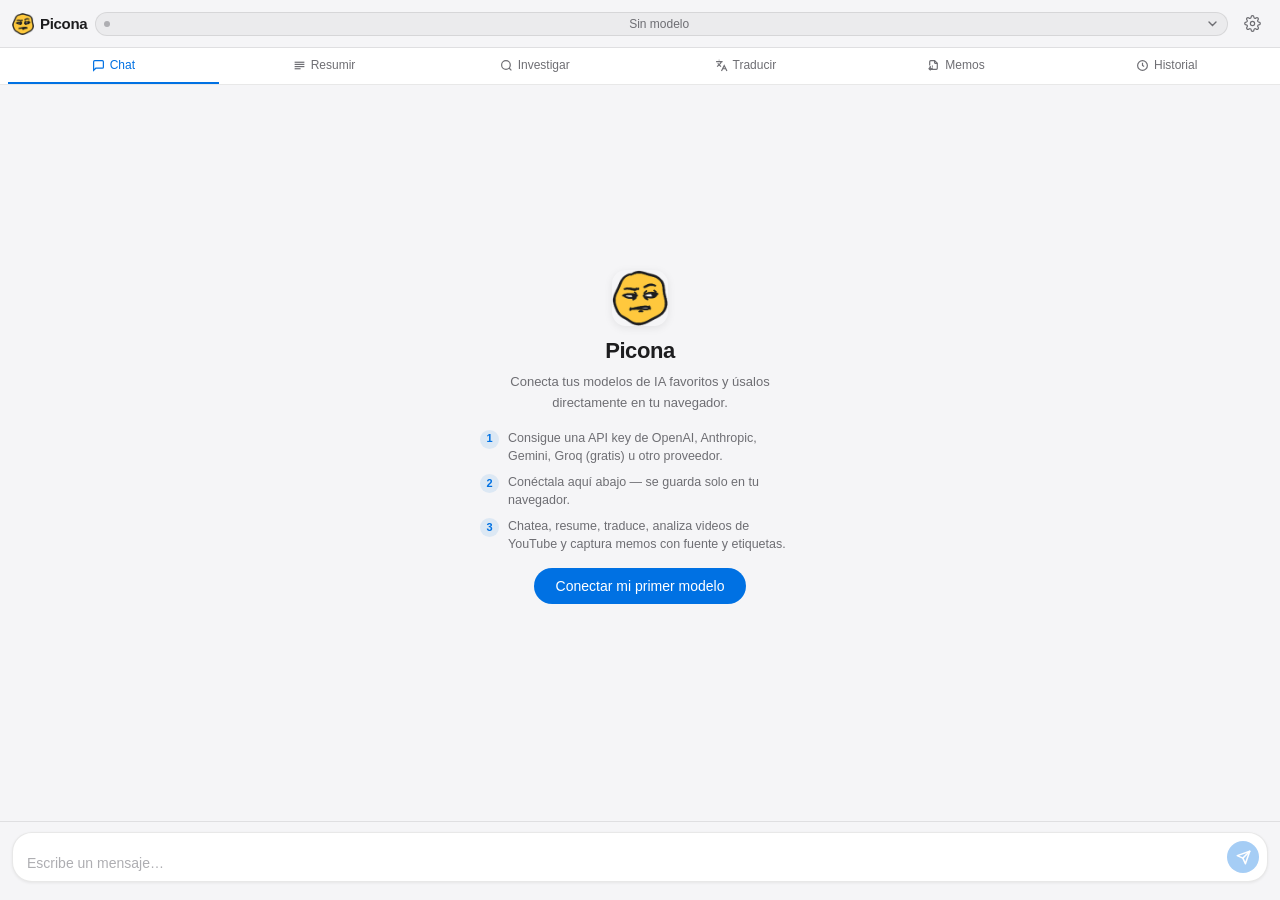
<file: index.html>
<!DOCTYPE html>
<html lang="es">
<head>
<meta charset="UTF-8">
<meta name="viewport" content="width=device-width, initial-scale=1.0">
<title>Picona</title>
<link rel="stylesheet" href="style.css">
</head>
<body>
<div class="app" id="app">

  <!-- ── Header ─────────────────────────────────────────────── -->
  <header class="header">
    <div class="logo">
      <img src="../icons/icon48.png" class="logo-img" alt="Picona">
      <span class="logo-text">Picona</span>
    </div>
    <button class="model-pill" id="modelPill">
      <span class="model-pill-dot" id="modelPillDot"></span>
      <span id="modelPillText">Sin modelo</span>
      <svg width="9" height="6" viewBox="0 0 9 6" fill="none">
        <path d="M1 1l3.5 3.5L8 1" stroke="currentColor" stroke-width="1.4" stroke-linecap="round"/>
      </svg>
    </button>
    <button class="icon-btn" id="settingsBtn" title="Configuración">
      <svg width="17" height="17" viewBox="0 0 24 24" fill="none" stroke="currentColor" stroke-width="1.7">
        <circle cx="12" cy="12" r="3"/>
        <path d="M19.4 15a1.65 1.65 0 00.33 1.82l.06.06a2 2 0 010 2.83 2 2 0 01-2.83 0l-.06-.06a1.65 1.65 0 00-1.82-.33 1.65 1.65 0 00-1 1.51V21a2 2 0 01-4 0v-.09A1.65 1.65 0 009 19.4a1.65 1.65 0 00-1.82.33l-.06.06a2 2 0 01-2.83 0 2 2 0 010-2.83l.06-.06A1.65 1.65 0 004.68 15a1.65 1.65 0 00-1.51-1H3a2 2 0 010-4h.09A1.65 1.65 0 004.6 9a1.65 1.65 0 00-.33-1.82l-.06-.06a2 2 0 010-2.83 2 2 0 012.83 0l.06.06A1.65 1.65 0 009 4.68a1.65 1.65 0 001-1.51V3a2 2 0 014 0v.09a1.65 1.65 0 001 1.51 1.65 1.65 0 001.82-.33l.06-.06a2 2 0 012.83 0 2 2 0 010 2.83l-.06.06A1.65 1.65 0 0019.4 9a1.65 1.65 0 001.51 1H21a2 2 0 010 4h-.09a1.65 1.65 0 00-1.51 1z"/>
      </svg>
    </button>
  </header>

  <!-- ── Mode tabs ───────────────────────────────────────────── -->
  <nav class="mode-tabs">
    <button class="mode-tab active" data-mode="chat">
      <svg width="13" height="13" viewBox="0 0 24 24" fill="none" stroke="currentColor" stroke-width="2.2">
        <path d="M21 15a2 2 0 01-2 2H7l-4 4V5a2 2 0 012-2h14a2 2 0 012 2z"/>
      </svg>Chat
    </button>
    <button class="mode-tab" data-mode="summarize">
      <svg width="13" height="13" viewBox="0 0 24 24" fill="none" stroke="currentColor" stroke-width="2.2">
        <line x1="21" y1="6" x2="3" y2="6"/><line x1="21" y1="10" x2="3" y2="10"/>
        <line x1="21" y1="14" x2="3" y2="14"/><line x1="14" y1="18" x2="3" y2="18"/>
      </svg>Resumir
    </button>
    <button class="mode-tab" data-mode="research">
      <svg width="13" height="13" viewBox="0 0 24 24" fill="none" stroke="currentColor" stroke-width="2.2">
        <circle cx="11" cy="11" r="8"/><line x1="21" y1="21" x2="16.65" y2="16.65"/>
      </svg>Investigar
    </button>
    <button class="mode-tab" data-mode="translate">
      <svg width="13" height="13" viewBox="0 0 24 24" fill="none" stroke="currentColor" stroke-width="2.2">
        <path d="M5 8l6 6M4 14l6-6 2-3M2 5h12M7 2h1M22 22l-5-10-5 10M14 18h6"/>
      </svg>Traducir
    </button>
    <button class="mode-tab" data-mode="memos">
      <svg width="13" height="13" viewBox="0 0 24 24" fill="none" stroke="currentColor" stroke-width="2.2">
        <path d="M14 3v4a1 1 0 001 1h4"/><path d="M5 12V5a2 2 0 012-2h7l5 5v9a2 2 0 01-2 2H7a2 2 0 01-2-2v-2"/>
        <path d="M9 13h2M9 17h2"/><path d="M3 17l3 3 3-3"/><path d="M6 20v-7"/>
      </svg>Memos
    </button>
    <button class="mode-tab" data-mode="history">
      <svg width="13" height="13" viewBox="0 0 24 24" fill="none" stroke="currentColor" stroke-width="2.2">
        <circle cx="12" cy="12" r="9"/><polyline points="12 7 12 12 15 14"/>
      </svg>Historial
    </button>
  </nav>

  <!-- ── Translate bar ────────────────────────────────────────── -->
  <div class="sub-bar" id="translateBar" style="display:none">
    <span class="sub-label">Traducir a:</span>
    <select id="targetLang" class="sub-select">
      <option value="es">Español</option><option value="en">English</option>
      <option value="fr">Français</option><option value="pt">Português</option>
      <option value="de">Deutsch</option><option value="it">Italiano</option>
      <option value="zh">中文</option><option value="ja">日本語</option>
      <option value="ko">한국어</option><option value="ar">العربية</option>
      <option value="ru">Русский</option>
    </select>
    <button class="sub-btn active" id="bilingualToggle" title="Mostrar original y traducción intercalados por párrafo">
      <svg width="12" height="12" viewBox="0 0 24 24" fill="none" stroke="currentColor" stroke-width="2.2"><path d="M5 8l6 6M4 14l6-6 2-3M2 5h12M7 2h1M22 22l-5-10-5 10M14 18h6"/></svg>
      Vista bilingüe
    </button>
  </div>

  <!-- ── Research bar ─────────────────────────────────────────── -->
  <div class="research-bar" id="researchBar" style="display:none">
    <div class="research-bar-top">
      <span class="sub-label">Pestañas a analizar:</span>
      <button class="btn-link" id="selectAllTabs">Seleccionar todas</button>
    </div>
    <div class="tabs-list" id="tabsList"></div>
  </div>

  <!-- ── Memos panel ──────────────────────────────────────────── -->
  <div class="memos-panel" id="memosPanel" style="display:none">
    <div class="memos-toolbar">
      <button class="memo-new-btn" id="memoNewBtn">
        <svg width="13" height="13" viewBox="0 0 24 24" fill="none" stroke="currentColor" stroke-width="2.4"><line x1="12" y1="5" x2="12" y2="19"/><line x1="5" y1="12" x2="19" y2="12"/></svg>
        Nuevo
      </button>
      <input type="text" id="memoSearch" class="memo-search" placeholder="Buscar memos…">
      <button class="memo-tool-btn" id="memoGraphBtn" title="Red de memos (grafo)">
        <svg width="14" height="14" viewBox="0 0 24 24" fill="none" stroke="currentColor" stroke-width="2"><circle cx="5" cy="6" r="2.5"/><circle cx="19" cy="6" r="2.5"/><circle cx="12" cy="18" r="2.5"/><path d="M7 7.5l3.5 8M17 7.5l-3.5 8M7.5 6h9"/></svg>
      </button>
      <button class="memo-tool-btn" id="memoLinksBtn" title="✦ Sugerir vínculos con IA">
        <svg width="14" height="14" viewBox="0 0 24 24" fill="none" stroke="currentColor" stroke-width="2.2"><path d="M10 13a5 5 0 007.54.54l3-3a5 5 0 00-7.07-7.07l-1.72 1.71"/><path d="M14 11a5 5 0 00-7.54-.54l-3 3a5 5 0 007.07 7.07l1.71-1.71"/></svg>
      </button>
      <button class="memo-tool-btn" id="memoExportBtn" title="Exportar memos">
        <svg width="14" height="14" viewBox="0 0 24 24" fill="none" stroke="currentColor" stroke-width="2.2"><path d="M21 15v4a2 2 0 01-2 2H5a2 2 0 01-2-2v-4"/><polyline points="7 10 12 15 17 10"/><line x1="12" y1="15" x2="12" y2="3"/></svg>
      </button>
    </div>

    <!-- Group-by selector -->
    <div class="memos-groupbar">
      <span class="sub-label">Agrupar por:</span>
      <select id="memoGroupBy" class="sub-select">
        <option value="none">Línea temporal</option>
        <option value="date">Fecha</option>
        <option value="project">Proyecto</option>
        <option value="tag">Etiqueta</option>
        <option value="source">Documento / URL</option>
        <option value="type">Tipo</option>
      </select>
      <button class="memo-assist-btn" id="memoAssistBtn" title="Asistente guiado de memo diario">▣ Asistente diario</button>
      <button class="memo-tool-btn memo-qs-btn" id="memoQsBtn" title="Editar preguntas del diario">
        <svg width="13" height="13" viewBox="0 0 24 24" fill="none" stroke="currentColor" stroke-width="2.2"><path d="M11 4H4a2 2 0 00-2 2v14a2 2 0 002 2h14a2 2 0 002-2v-7"/><path d="M18.5 2.5a2.121 2.121 0 013 3L12 15l-4 1 1-4 9.5-9.5z"/></svg>
      </button>
    </div>

    <!-- Diario reminder banner -->
    <div class="diario-reminder" id="diarioReminder" style="display:none">
      <span>▣ Aún no escribes tu memo de diario de hoy.</span>
      <button class="btn-primary diario-now" id="diarioNowBtn">Escribir ahora</button>
      <button class="btn-secondary" id="diarioDismissBtn">Hoy no</button>
    </div>

    <!-- Diario questions editor -->
    <div class="memo-assist" id="memoQsEditor" style="display:none">
      <div class="memo-assist-head">
        <span class="sub-label">Preguntas del diario (una por línea)</span>
        <button class="memo-card-btn" id="memoQsCancel" title="Cerrar">✕</button>
      </div>
      <textarea class="memo-content-input" id="memoQsText" rows="6"></textarea>
      <div class="memo-editor-actions">
        <button class="btn-secondary" id="memoQsReset">Restaurar originales</button>
        <span style="flex:1"></span>
        <button class="btn-primary" id="memoQsSave">Guardar preguntas</button>
      </div>
    </div>

    <!-- Export menu (hidden) -->
    <div class="memo-export-menu" id="memoExportMenu" style="display:none">
      <button class="export-opt" data-fmt="obsidian">🟣 Vault para Obsidian (.zip con wikilinks)</button>
      <button class="export-opt" data-fmt="md">📄 Markdown consolidado (.md)</button>
      <button class="export-opt" data-fmt="csv">📊 CSV para análisis (.csv)</button>
      <button class="export-opt" data-fmt="json">💾 JSON respaldo completo (.json)</button>
      <button class="export-opt" data-fmt="zip-project">🗂 ZIP en carpetas por proyecto (.zip)</button>
      <button class="export-opt" data-fmt="zip-date">🗓 ZIP en carpetas por fecha (.zip)</button>
      <button class="export-opt" data-fmt="html-clip">📋 Copiar todo como HTML (para OneNote)</button>
      <div class="export-sep"></div>
      <button class="export-opt" id="memoImportBtn">📥 Importar respaldo JSON…</button>
      <input type="file" id="memoImportInput" accept=".json,application/json" style="display:none">
    </div>

    <!-- Storage usage bar -->
    <div class="storage-bar" id="storageBar"></div>

    <!-- Editor (hidden by default) -->
    <div class="memo-editor" id="memoEditor" style="display:none">
      <!-- Type selector -->
      <div class="memo-type-row" id="memoTypeRow">
        <button class="memo-type-btn active" data-mtype="libre">● Libre</button>
        <button class="memo-type-btn" data-mtype="pagina">◆ De página</button>
        <button class="memo-type-btn" data-mtype="diario">▣ Diario</button>
      </div>

      <input type="text" id="memoTitleInput" class="memo-title-input" placeholder="Título del memo" maxlength="120">

      <!-- Free / page content -->
      <textarea id="memoContentInput" class="memo-content-input" placeholder="Escribe o pega aquí tu nota…"></textarea>

      <!-- Diario questions (dynamic, shown only for type=diario) -->
      <div class="memo-diario" id="memoDiario" style="display:none"></div>

      <!-- Project + tags -->
      <div class="memo-meta-row">
        <input type="text" id="memoProjectInput" class="memo-title-input memo-project" placeholder="Proyecto (opcional)" maxlength="60" list="projectsDatalist">
        <datalist id="projectsDatalist"></datalist>
      </div>
      <div class="memo-tags-box" id="memoTagsBox">
        <div class="memo-tags-chips" id="memoTagsChips"></div>
        <input type="text" id="memoTagInput" class="memo-tag-input" placeholder="Etiqueta + Enter" maxlength="40" list="tagsDatalist">
        <datalist id="tagsDatalist"></datalist>
      </div>

      <div class="memo-anchor-box" id="memoAnchorBox" style="display:none">
        <div class="memo-anchor-label">Cita ancla (evidencia textual):</div>
        <blockquote class="memo-anchor-quote" id="memoAnchorQuote"></blockquote>
        <button class="btn-link memo-anchor-remove" id="memoAnchorRemove">Quitar cita</button>
      </div>

      <div class="memo-editor-meta" id="memoEditorMeta"></div>

      <div class="memo-related" id="memoRelated" style="display:none">
        <div class="memo-related-label">Memos relacionados (por etiqueta):</div>
        <div class="memo-related-list" id="memoRelatedList"></div>
      </div>

      <div class="memo-editor-actions">
        <button class="btn-secondary memo-ai-suggest" id="memoAiSuggest" title="Envía el contenido a tu modelo de IA para sugerir título y etiquetas">✦ Sugerir título y etiquetas (IA)</button>
        <span style="flex:1"></span>
        <button class="btn-secondary" id="memoCancelBtn">Cancelar</button>
        <button class="btn-primary" id="memoSaveBtn">Guardar memo</button>
      </div>
    </div>

    <!-- Guided diary assistant (hidden) -->
    <div class="memo-assist" id="memoAssist" style="display:none">
      <div class="memo-assist-head">
        <span class="memo-assist-progress" id="assistProgress">Pregunta 1 de 4</span>
        <button class="memo-card-btn" id="assistClose" title="Cerrar">✕</button>
      </div>
      <div class="memo-assist-q" id="assistQuestion"></div>
      <textarea class="memo-content-input" id="assistAnswer" rows="3" placeholder="Escribe tu respuesta… (puedes dejarla vacía y saltar)"></textarea>
      <div class="memo-editor-actions">
        <button class="btn-secondary" id="assistSkip">Saltar</button>
        <button class="btn-primary" id="assistNext">Siguiente →</button>
      </div>
    </div>

    <!-- AI link suggestions (hidden) -->
    <div class="memo-links-box" id="memoLinksBox" style="display:none">
      <div class="memo-assist-head">
        <span class="sub-label">✦ Vínculos sugeridos por IA — aprueba o descarta</span>
        <button class="memo-card-btn" id="linksClose" title="Cerrar">✕</button>
      </div>
      <div id="memoLinksList"></div>
    </div>

    <!-- Graph view (hidden) -->
    <div class="memo-graph" id="memoGraph" style="display:none"></div>

    <!-- List -->
    <div class="memos-list" id="memosList"></div>

    <!-- Empty state -->
    <div class="memos-empty" id="memosEmpty" style="display:none">
      <svg width="34" height="34" viewBox="0 0 24 24" fill="none" stroke="var(--txt3)" stroke-width="1.6">
        <path d="M14 3v4a1 1 0 001 1h4"/><path d="M5 12V5a2 2 0 012-2h7l5 5v9a2 2 0 01-2 2H7a2 2 0 01-2-2v-2"/>
        <path d="M9 13h2M9 17h2"/>
      </svg>
      <p>Sin memos guardados.</p>
      <p class="memos-empty-sub">Guarda fragmentos de páginas, respuestas de la IA o notas propias para consultarlas después.</p>
    </div>
  </div>

  <!-- ── History panel ────────────────────────────────────────── -->
  <div class="memos-panel" id="historyPanel" style="display:none">
    <div class="memos-toolbar">
      <span class="sub-label" style="padding:6px 4px;">Conversaciones guardadas</span>
      <input type="text" id="historySearch" class="memo-search" placeholder="Buscar en historial…">
    </div>

    <div class="memos-list" id="historyList"></div>

    <div class="memos-empty" id="historyEmpty" style="display:none">
      <svg width="34" height="34" viewBox="0 0 24 24" fill="none" stroke="var(--txt3)" stroke-width="1.6">
        <circle cx="12" cy="12" r="9"/><polyline points="12 7 12 12 15 14"/>
      </svg>
      <p>Sin conversaciones guardadas.</p>
      <p class="memos-empty-sub">Cuando inicies "Nueva conversación" desde el chat, la conversación actual se guardará aquí automáticamente.</p>
    </div>
  </div>

  <!-- ── Messages area ────────────────────────────────────────── -->
  <div class="messages-area" id="messagesArea">
    <div class="welcome" id="welcomeScreen">
      <img src="../icons/icon128.png" class="welcome-icon-img" alt="Picona">
      <h2 class="welcome-title">Picona</h2>
      <p class="welcome-desc" id="welcomeDesc">Conecta tus modelos de IA favoritos y úsalos directamente en tu navegador.</p>
      <div class="welcome-btns" id="welcomeBtns">
        <div class="welcome-steps" id="welcomeSteps">
          <div class="w-step"><span class="w-step-n">1</span> Consigue una API key de OpenAI, Anthropic, Gemini, Groq (gratis) u otro proveedor.</div>
          <div class="w-step"><span class="w-step-n">2</span> Conéctala aquí abajo — se guarda solo en tu navegador.</div>
          <div class="w-step"><span class="w-step-n">3</span> Chatea, resume, traduce, analiza videos de YouTube y captura memos con fuente y etiquetas.</div>
        </div>
        <button class="welcome-primary" id="setupBtn">Conectar mi primer modelo</button>
      </div>
      <div class="quick-chips" id="quickChips" style="display:none">
        <button class="chip" id="qSummarize">
          <svg width="12" height="12" viewBox="0 0 24 24" fill="none" stroke="currentColor" stroke-width="2.2"><line x1="21" y1="6" x2="3" y2="6"/><line x1="21" y1="10" x2="3" y2="10"/><line x1="14" y1="14" x2="3" y2="14"/></svg>
          Resumir esta página
        </button>
        <button class="chip" id="qResearch">
          <svg width="12" height="12" viewBox="0 0 24 24" fill="none" stroke="currentColor" stroke-width="2.2"><circle cx="11" cy="11" r="8"/><line x1="21" y1="21" x2="16.65" y2="16.65"/></svg>
          Investigar pestañas
        </button>
        <button class="chip" id="qTranslate">
          <svg width="12" height="12" viewBox="0 0 24 24" fill="none" stroke="currentColor" stroke-width="2.2"><path d="M5 8l6 6M4 14l6-6 2-3M2 5h12M7 2h1M22 22l-5-10-5 10M14 18h6"/></svg>
          Traducir página
        </button>
      </div>
    </div>
    <div class="messages" id="messages"></div>
    <div class="typing" id="typingIndicator" style="display:none">
      <span></span><span></span><span></span>
    </div>
  </div>

  <!-- ── Input area ────────────────────────────────────────────── -->
  <div class="input-area" id="inputArea">
    <div class="input-wrapper">
      <textarea id="userInput" class="user-input" placeholder="Escribe un mensaje…" rows="1" maxlength="8000"></textarea>
      <button class="send-btn" id="sendBtn" disabled>
        <svg width="15" height="15" viewBox="0 0 24 24" fill="none" stroke="currentColor" stroke-width="2.5" stroke-linecap="round" stroke-linejoin="round">
          <line x1="22" y1="2" x2="11" y2="13"/><polygon points="22 2 15 22 11 13 2 9 22 2"/>
        </svg>
      </button>
    </div>
    <div class="action-chips-bar" id="actionBar"></div>
    <div class="action-chips-bar yt-bar" id="ytChips" style="display:none"></div>
  </div>

  <!-- ── Model dropdown ───────────────────────────────────────── -->
  <div class="dropdown-overlay" id="dropdownOverlay" style="display:none"></div>
  <div class="model-dropdown" id="modelDropdown" style="display:none">
    <div class="dropdown-inner" id="dropdownInner"></div>
    <div class="dropdown-footer">
      <button class="dropdown-manage" id="manageModels">
        <svg width="12" height="12" viewBox="0 0 24 24" fill="none" stroke="currentColor" stroke-width="2">
          <circle cx="12" cy="12" r="3"/>
          <path d="M19.4 15a1.65 1.65 0 00.33 1.82l.06.06a2 2 0 010 2.83 2 2 0 01-2.83 0l-.06-.06a1.65 1.65 0 00-1.82-.33 1.65 1.65 0 00-1 1.51V21a2 2 0 01-4 0v-.09A1.65 1.65 0 009 19.4a1.65 1.65 0 00-1.82.33l-.06.06a2 2 0 01-2.83 0 2 2 0 010-2.83l.06-.06A1.65 1.65 0 004.68 15a1.65 1.65 0 00-1.51-1H3a2 2 0 010-4h.09A1.65 1.65 0 004.6 9a1.65 1.65 0 00-.33-1.82l-.06-.06a2 2 0 010-2.83 2 2 0 012.83 0l.06.06A1.65 1.65 0 009 4.68a1.65 1.65 0 001-1.51V3a2 2 0 014 0v.09a1.65 1.65 0 001 1.51 1.65 1.65 0 001.82-.33l.06-.06a2 2 0 012.83 0 2 2 0 010 2.83l-.06.06A1.65 1.65 0 0019.4 9a1.65 1.65 0 001.51 1H21a2 2 0 010 4h-.09a1.65 1.65 0 00-1.51 1z"/>
        </svg>
        Gestionar modelos
      </button>
    </div>
  </div>

  <!-- ── Settings panel ───────────────────────────────────────── -->
  <div class="settings-panel" id="settingsPanel" style="display:none">
    <div class="settings-header">
      <button class="icon-btn" id="closeSettings">
        <svg width="17" height="17" viewBox="0 0 24 24" fill="none" stroke="currentColor" stroke-width="2">
          <line x1="19" y1="12" x2="5" y2="12"/><polyline points="12 19 5 12 12 5"/>
        </svg>
      </button>
      <h2 class="settings-title">Configuración</h2>
      <div style="width:32px"></div>
    </div>

    <div class="settings-body" id="settingsBody">

      <!-- Modelos conectados -->
      <section class="s-section">
        <div class="s-section-title">Modelos conectados</div>
        <div id="providersList" class="providers-list"></div>
        <button class="btn-add-provider" id="addProviderBtn">
          <svg width="13" height="13" viewBox="0 0 24 24" fill="none" stroke="currentColor" stroke-width="2.5">
            <line x1="12" y1="5" x2="12" y2="19"/><line x1="5" y1="12" x2="19" y2="12"/>
          </svg>
          Agregar modelo
        </button>
      </section>

      <!-- Formulario agregar/editar -->
      <section class="s-section add-form" id="addProviderForm" style="display:none">
        <div class="s-section-title" id="formTitle">Nuevo modelo</div>

        <!-- Toggle tipo de conexión -->
        <div class="conn-toggle" id="connToggle">
          <button class="conn-btn active" data-conn="api" id="connBtnApi">
            <svg width="12" height="12" viewBox="0 0 24 24" fill="none" stroke="currentColor" stroke-width="2.2">
              <rect x="2" y="7" width="20" height="14" rx="2"/><path d="M16 7V5a2 2 0 00-4 0v2M12 12v4M10 14h4"/>
            </svg>
            API Key
          </button>
          <!-- Suscripción web desactivada temporalmente -->
          <!--
          <button class="conn-btn" data-conn="subscription" id="connBtnSub">
            <svg width="12" height="12" viewBox="0 0 24 24" fill="none" stroke="currentColor" stroke-width="2.2">
              <circle cx="12" cy="12" r="10"/><line x1="2" y1="12" x2="22" y2="12"/>
              <path d="M12 2a15.3 15.3 0 010 20M12 2a15.3 15.3 0 000 20"/>
            </svg>
            Suscripción web
          </button>
          -->
        </div>

        <!-- ── Campos API ── -->
        <div id="apiFields">
          <div class="form-row">
            <label class="form-label">Proveedor</label>
            <select id="providerType" class="form-select">
              <option value="">Selecciona…</option>
              <option value="openai">OpenAI (ChatGPT API)</option>
              <option value="anthropic">Anthropic (Claude API)</option>
              <option value="gemini">Google Gemini API</option>
              <option value="mistral">Mistral AI</option>
              <option value="groq">Groq (gratuito)</option>
              <option value="openrouter">OpenRouter</option>
              <option value="ollama">Ollama (local)</option>
              <option value="custom">API personalizada</option>
            </select>
          </div>
          <div class="form-row" id="apiKeyRow">
            <label class="form-label">API Key</label>
            <div class="input-with-action">
              <input type="password" id="apiKeyInput" class="form-input" placeholder="Pega tu clave aquí">
              <button class="toggle-vis" id="toggleApiKey" type="button">
                <svg width="14" height="14" viewBox="0 0 24 24" fill="none" stroke="currentColor" stroke-width="2">
                  <path d="M1 12s4-8 11-8 11 8 11 8-4 8-11 8-11-8-11-8z"/><circle cx="12" cy="12" r="3"/>
                </svg>
              </button>
            </div>
            <a class="form-hint-link" id="keyHintLink" href="#" target="_blank">¿Dónde obtengo mi API key? ↗</a>
          </div>
          <div class="form-row" id="baseUrlRow" style="display:none">
            <label class="form-label">URL Base</label>
            <input type="text" id="baseUrlInput" class="form-input" placeholder="http://localhost:11434">
          </div>
          <div class="form-row">
            <label class="form-label">Modelo</label>
            <select id="modelSelect" class="form-select">
              <option value="">Selecciona proveedor primero</option>
            </select>
            <input type="text" id="customModelInput" class="form-input" placeholder="Nombre del modelo" style="display:none; margin-top:6px">
          </div>
        </div>

        <!-- ── Campos Suscripción ── -->

        <!-- Común a ambos tipos -->
        <div class="form-row">
          <label class="form-label">Etiqueta (opcional)</label>
          <input type="text" id="nicknameInput" class="form-input" placeholder="Ej: Mi Claude, GPT trabajo…">
        </div>

        <div class="form-actions">
          <button class="btn-secondary" id="cancelFormBtn">Cancelar</button>
          <button class="btn-primary" id="saveProviderBtn">Guardar</button>
        </div>
      </section>

      <!-- Acerca de -->
      <section class="s-section s-about">
        <div class="s-section-title">Acerca de Picona</div>
        <p class="about-text">Las claves de API se guardan localmente en tu navegador y nunca se comparten con terceros.</p>
        <p class="about-version">Picona v1.1</p>
      </section>

    </div>
  </div><!-- /settings-panel -->

</div><!-- /app -->
<script src="app.js"></script>
</body>
</html>
</file>
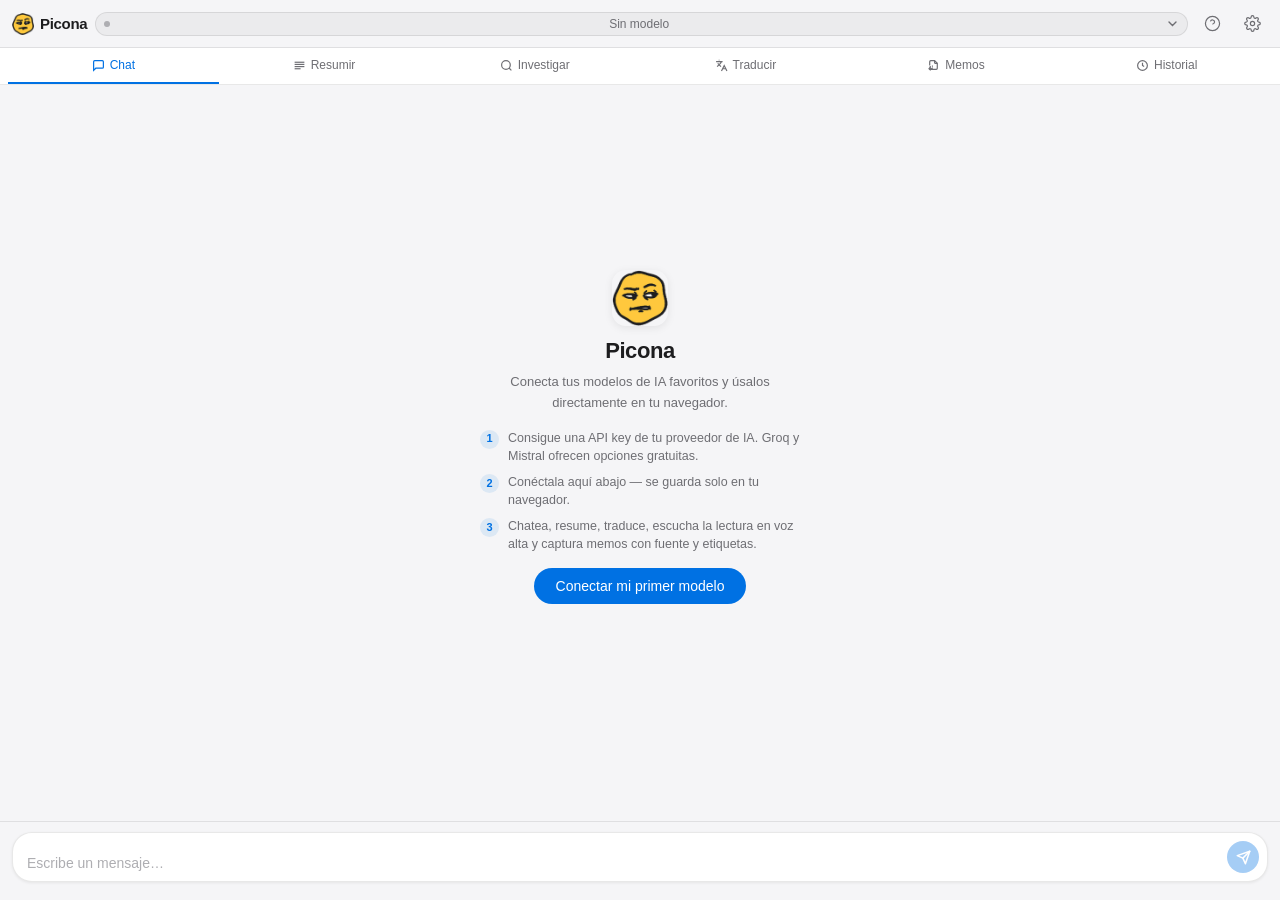
<file: sidepanel/index.html>
<!DOCTYPE html>
<html lang="es">
<head>
<meta charset="UTF-8">
<meta name="viewport" content="width=device-width, initial-scale=1.0">
<title>Picona</title>
<link rel="stylesheet" href="style.css">
</head>
<body>
<div class="app" id="app">

  <!-- ── Header ─────────────────────────────────────────────── -->
  <header class="header">
    <div class="logo">
      <img src="../icons/icon48.png" class="logo-img" alt="Picona">
      <span class="logo-text">Picona</span>
    </div>
    <button class="model-pill" id="modelPill">
      <span class="model-pill-dot" id="modelPillDot"></span>
      <span id="modelPillText">Sin modelo</span>
      <svg width="9" height="6" viewBox="0 0 9 6" fill="none">
        <path d="M1 1l3.5 3.5L8 1" stroke="currentColor" stroke-width="1.4" stroke-linecap="round"/>
      </svg>
    </button>
    <button class="icon-btn" id="helpBtn" title="Manual de usuario">
      <svg width="17" height="17" viewBox="0 0 24 24" fill="none" stroke="currentColor" stroke-width="1.7">
        <circle cx="12" cy="12" r="10"/>
        <path d="M9.09 9a3 3 0 015.83 1c0 2-3 3-3 3"/>
        <line x1="12" y1="17" x2="12.01" y2="17"/>
      </svg>
    </button>
    <button class="icon-btn" id="settingsBtn" title="Configuración">
      <svg width="17" height="17" viewBox="0 0 24 24" fill="none" stroke="currentColor" stroke-width="1.7">
        <circle cx="12" cy="12" r="3"/>
        <path d="M19.4 15a1.65 1.65 0 00.33 1.82l.06.06a2 2 0 010 2.83 2 2 0 01-2.83 0l-.06-.06a1.65 1.65 0 00-1.82-.33 1.65 1.65 0 00-1 1.51V21a2 2 0 01-4 0v-.09A1.65 1.65 0 009 19.4a1.65 1.65 0 00-1.82.33l-.06.06a2 2 0 01-2.83 0 2 2 0 010-2.83l.06-.06A1.65 1.65 0 004.68 15a1.65 1.65 0 00-1.51-1H3a2 2 0 010-4h.09A1.65 1.65 0 004.6 9a1.65 1.65 0 00-.33-1.82l-.06-.06a2 2 0 010-2.83 2 2 0 012.83 0l.06.06A1.65 1.65 0 009 4.68a1.65 1.65 0 001-1.51V3a2 2 0 014 0v.09a1.65 1.65 0 001 1.51 1.65 1.65 0 001.82-.33l.06-.06a2 2 0 012.83 0 2 2 0 010 2.83l-.06.06A1.65 1.65 0 0019.4 9a1.65 1.65 0 001.51 1H21a2 2 0 010 4h-.09a1.65 1.65 0 00-1.51 1z"/>
      </svg>
    </button>
  </header>

  <!-- ── Mode tabs ───────────────────────────────────────────── -->
  <nav class="mode-tabs" aria-label="Secciones de Picona">
    <button class="mode-tab active" data-mode="chat">
      <svg width="13" height="13" viewBox="0 0 24 24" fill="none" stroke="currentColor" stroke-width="2.2">
        <path d="M21 15a2 2 0 01-2 2H7l-4 4V5a2 2 0 012-2h14a2 2 0 012 2z"/>
      </svg>Chat
    </button>
    <button class="mode-tab" data-mode="summarize">
      <svg width="13" height="13" viewBox="0 0 24 24" fill="none" stroke="currentColor" stroke-width="2.2">
        <line x1="21" y1="6" x2="3" y2="6"/><line x1="21" y1="10" x2="3" y2="10"/>
        <line x1="21" y1="14" x2="3" y2="14"/><line x1="14" y1="18" x2="3" y2="18"/>
      </svg>Resumir
    </button>
    <button class="mode-tab" data-mode="research">
      <svg width="13" height="13" viewBox="0 0 24 24" fill="none" stroke="currentColor" stroke-width="2.2">
        <circle cx="11" cy="11" r="8"/><line x1="21" y1="21" x2="16.65" y2="16.65"/>
      </svg>Investigar
    </button>
    <button class="mode-tab" data-mode="translate">
      <svg width="13" height="13" viewBox="0 0 24 24" fill="none" stroke="currentColor" stroke-width="2.2">
        <path d="M5 8l6 6M4 14l6-6 2-3M2 5h12M7 2h1M22 22l-5-10-5 10M14 18h6"/>
      </svg>Traducir
    </button>
    <button class="mode-tab" data-mode="memos">
      <svg width="13" height="13" viewBox="0 0 24 24" fill="none" stroke="currentColor" stroke-width="2.2">
        <path d="M14 3v4a1 1 0 001 1h4"/><path d="M5 12V5a2 2 0 012-2h7l5 5v9a2 2 0 01-2 2H7a2 2 0 01-2-2v-2"/>
        <path d="M9 13h2M9 17h2"/><path d="M3 17l3 3 3-3"/><path d="M6 20v-7"/>
      </svg>Memos
    </button>
    <button class="mode-tab" data-mode="history">
      <svg width="13" height="13" viewBox="0 0 24 24" fill="none" stroke="currentColor" stroke-width="2.2">
        <circle cx="12" cy="12" r="9"/><polyline points="12 7 12 12 15 14"/>
      </svg>Historial
    </button>
  </nav>

  <!-- ── Translate bar ────────────────────────────────────────── -->
  <div class="sub-bar" id="translateBar" style="display:none">
    <span class="sub-label">Traducir a:</span>
    <select id="targetLang" class="sub-select">
      <option value="es">Español</option><option value="en">English</option>
      <option value="fr">Français</option><option value="pt">Português</option>
      <option value="de">Deutsch</option><option value="it">Italiano</option>
      <option value="zh">中文</option><option value="ja">日本語</option>
      <option value="ko">한국어</option><option value="ar">العربية</option>
      <option value="ru">Русский</option>
    </select>
    <button class="sub-btn active" id="bilingualToggle" title="Mostrar original y traducción intercalados por párrafo">
      <svg width="12" height="12" viewBox="0 0 24 24" fill="none" stroke="currentColor" stroke-width="2.2"><path d="M5 8l6 6M4 14l6-6 2-3M2 5h12M7 2h1M22 22l-5-10-5 10M14 18h6"/></svg>
      Vista bilingüe
    </button>
  </div>

  <!-- ── Research bar ─────────────────────────────────────────── -->
  <div class="research-bar" id="researchBar" style="display:none">
    <div class="research-bar-top">
      <span class="sub-label">Pestañas a analizar:</span>
      <button class="btn-link" id="selectAllTabs">Seleccionar todas</button>
    </div>
    <div class="tabs-list" id="tabsList"></div>
  </div>

  <!-- ── Memos panel ──────────────────────────────────────────── -->
  <div class="memos-panel" id="memosPanel" style="display:none">
    <!-- Nivel 1: acción principal + búsqueda + menú "Más" -->
    <div class="memos-toolbar">
      <div class="memo-new-group">
        <button class="memo-new-btn" id="memoNewBtn" title="Nuevo memo libre">
          <svg width="13" height="13" viewBox="0 0 24 24" fill="none" stroke="currentColor" stroke-width="2.4" aria-hidden="true"><line x1="12" y1="5" x2="12" y2="19"/><line x1="5" y1="12" x2="19" y2="12"/></svg>
          Nuevo memo
        </button>
        <button class="memo-new-caret" id="memoNewMenuBtn" title="Elegir tipo de memo" aria-haspopup="menu" aria-expanded="false">
          <svg width="10" height="10" viewBox="0 0 24 24" fill="none" stroke="currentColor" stroke-width="3" aria-hidden="true"><polyline points="6 9 12 15 18 9"/></svg>
        </button>
      </div>
      <input type="text" id="memoSearch" class="memo-search" aria-label="Buscar memos" placeholder="Buscar memos…">
      <button class="memo-tool-btn" id="memoExportBtn" title="Más: exportar, respaldar, vínculos con IA" aria-haspopup="menu" aria-expanded="false">
        <svg width="16" height="16" viewBox="0 0 24 24" fill="currentColor" aria-hidden="true"><circle cx="5" cy="12" r="2"/><circle cx="12" cy="12" r="2"/><circle cx="19" cy="12" r="2"/></svg>
      </button>
    </div>

    <!-- Menú de tipos de memo -->
    <div class="memo-menu memo-new-menu" id="memoNewMenu" role="menu" style="display:none">
      <button class="menu-opt" role="menuitem" data-new="libre"><span class="menu-ic">●</span><span><b>Memo libre</b><small>Una idea, nota o interpretación propia</small></span></button>
      <button class="menu-opt" role="menuitem" data-new="pagina"><span class="menu-ic">◆</span><span><b>Memo de página</b><small>Guarda la fuente y la cita de la página activa</small></span></button>
      <button class="menu-opt" role="menuitem" id="memoAssistBtn"><span class="menu-ic">▣</span><span><b>Diario guiado</b><small>Responde las preguntas del día, una por una</small></span></button>
    </div>

    <!-- Nivel 2: cómo ver los memos -->
    <div class="memos-subbar">
      <div class="seg" role="tablist" aria-label="Vista de memos">
        <button class="seg-btn active" id="memoViewList" role="tab" aria-selected="true">Lista</button>
        <button class="seg-btn" id="memoGraphBtn" role="tab" aria-selected="false" title="Red de memos conectados por etiquetas">Red</button>
      </div>
      <span class="memos-count" id="memosCount"></span>
    </div>

    <!-- Recordatorio de diario (discreto) -->
    <div class="diario-reminder" id="diarioReminder" style="display:none">
      <span>▣ Aún no escribes tu diario de hoy.</span>
      <button class="btn-link diario-now" id="diarioNowBtn">Escribir ahora</button>
      <button class="btn-link diario-dismiss" id="diarioDismissBtn">Hoy no</button>
    </div>

    <!-- Editor de preguntas del diario -->
    <div class="memo-assist" id="memoQsEditor" style="display:none">
      <div class="memo-assist-head">
        <span class="sub-label">Preguntas del diario (una por línea)</span>
        <button class="memo-card-btn" id="memoQsCancel" title="Cerrar">✕</button>
      </div>
      <textarea class="memo-content-input" id="memoQsText" rows="6"></textarea>
      <div class="memo-editor-actions">
        <button class="btn-secondary" id="memoQsReset">Restaurar originales</button>
        <span style="flex:1"></span>
        <button class="btn-primary" id="memoQsSave">Guardar preguntas</button>
      </div>
    </div>

    <!-- Menú "Más" -->
    <div class="memo-menu memo-export-menu" id="memoExportMenu" role="menu" style="display:none">
      <div class="menu-label">Dónde se guardan tus memos</div>
      <label class="menu-opt menu-check"><input type="checkbox" id="vaultAutosave" checked><span><b>Guardar cada memo como nota .md</b><small>Al guardar, se escribe en Descargas/Picona-conversaciones/Memos/&lt;proyecto&gt;/</small></span></label>
      <div class="menu-label">Guardar en tu bóveda de Obsidian</div>
      <button class="menu-opt export-opt" role="menuitem" data-fmt="obsidian"><span class="menu-ic">🟣</span><span><b>Reescribir todos los memos en la bóveda</b><small>Útil tras importar un respaldo o activar la opción de arriba</small></span></button>
      <button class="menu-opt export-opt" role="menuitem" data-fmt="json"><span class="menu-ic">💾</span><span><b>Respaldo completo (.json)</b><small>Para recuperar tus memos si reinstalas Picona</small></span></button>
      <button class="menu-opt" role="menuitem" id="memoImportBtn"><span class="menu-ic">📥</span><span><b>Recuperar desde un respaldo…</b><small>Importa un archivo .json</small></span></button>
      <input type="file" id="memoImportInput" accept=".json,application/json" style="display:none">
      <div class="menu-label">Con IA ✦</div>
      <button class="menu-opt" role="menuitem" id="memoLinksBtn"><span class="menu-ic">🔗</span><span><b>Sugerir vínculos entre memos</b><small>Tú apruebas cada vínculo</small></span></button>
      <div class="menu-label">Otros formatos</div>
      <button class="menu-opt export-opt compact" role="menuitem" data-fmt="md">📄 Markdown en un solo archivo</button>
      <button class="menu-opt export-opt compact" role="menuitem" data-fmt="csv">📊 CSV para análisis</button>
      <button class="menu-opt export-opt compact" role="menuitem" data-fmt="zip-project">🗂 ZIP por proyecto</button>
      <button class="menu-opt export-opt compact" role="menuitem" data-fmt="zip-date">🗓 ZIP por fecha</button>
      <button class="menu-opt export-opt compact" role="menuitem" data-fmt="html-clip">📋 Copiar todo para OneNote</button>
      <div class="menu-label">Diario</div>
      <button class="menu-opt compact" role="menuitem" id="memoQsBtn">✎ Editar preguntas del diario</button>
    </div>


    <!-- Editor (hidden by default) -->
    <div class="memo-editor" id="memoEditor" style="display:none">
      <!-- Type selector -->
      <div class="memo-type-row" id="memoTypeRow">
        <button class="memo-type-btn active" data-mtype="libre">● Libre</button>
        <button class="memo-type-btn" data-mtype="pagina">◆ De página</button>
        <button class="memo-type-btn" data-mtype="diario">▣ Diario</button>
      </div>

      <input type="text" id="memoTitleInput" class="memo-title-input" placeholder="Título del memo" maxlength="120">

      <!-- Free / page content -->
      <textarea id="memoContentInput" class="memo-content-input" placeholder="Escribe o pega aquí tu nota…"></textarea>

      <!-- Diario questions (dynamic, shown only for type=diario) -->
      <div class="memo-diario" id="memoDiario" style="display:none"></div>

      <!-- Project + tags -->
      <div class="memo-meta-row">
        <input type="text" id="memoProjectInput" class="memo-title-input memo-project" placeholder="Proyecto (opcional)" maxlength="60" list="projectsDatalist">
        <datalist id="projectsDatalist"></datalist>
      </div>
      <div class="memo-tags-box" id="memoTagsBox">
        <div class="memo-tags-chips" id="memoTagsChips"></div>
        <input type="text" id="memoTagInput" class="memo-tag-input" placeholder="Etiqueta + Enter" maxlength="40" list="tagsDatalist">
        <datalist id="tagsDatalist"></datalist>
      </div>

      <div class="memo-anchor-box" id="memoAnchorBox" style="display:none">
        <div class="memo-anchor-label">Cita ancla (evidencia textual):</div>
        <blockquote class="memo-anchor-quote" id="memoAnchorQuote"></blockquote>
        <button class="btn-link memo-anchor-remove" id="memoAnchorRemove">Quitar cita</button>
      </div>

      <div class="memo-editor-meta" id="memoEditorMeta"></div>

      <div class="memo-related" id="memoRelated" style="display:none">
        <div class="memo-related-label">Memos relacionados (por etiqueta):</div>
        <div class="memo-related-list" id="memoRelatedList"></div>
      </div>

      <div class="memo-editor-actions">
        <button class="btn-secondary memo-ai-suggest" id="memoAiSuggest" title="Envía el contenido a tu modelo de IA para sugerir título y etiquetas">✦ Sugerir título y etiquetas (IA)</button>
        <span style="flex:1"></span>
        <button class="btn-secondary" id="memoCancelBtn">Cancelar</button>
        <button class="btn-primary" id="memoSaveBtn">Guardar memo</button>
      </div>
    </div>

    <!-- Guided diary assistant (hidden) -->
    <div class="memo-assist" id="memoAssist" style="display:none">
      <div class="memo-assist-head">
        <span class="memo-assist-progress" id="assistProgress">Pregunta 1 de 4</span>
        <button class="memo-card-btn" id="assistClose" title="Cerrar">✕</button>
      </div>
      <div class="memo-assist-q" id="assistQuestion"></div>
      <textarea class="memo-content-input" id="assistAnswer" rows="3" placeholder="Escribe tu respuesta… (puedes dejarla vacía y saltar)"></textarea>
      <div class="memo-editor-actions">
        <button class="btn-secondary" id="assistSkip">Saltar</button>
        <button class="btn-primary" id="assistNext">Siguiente →</button>
      </div>
    </div>

    <!-- AI link suggestions (hidden) -->
    <div class="memo-links-box" id="memoLinksBox" style="display:none">
      <div class="memo-assist-head">
        <span class="sub-label">✦ Vínculos sugeridos por IA — aprueba o descarta</span>
        <button class="memo-card-btn" id="linksClose" title="Cerrar">✕</button>
      </div>
      <div id="memoLinksList"></div>
    </div>

    <!-- Graph view (hidden) -->
    <div class="memo-graph" id="memoGraph" style="display:none"></div>

    <!-- List -->
    <div class="memos-list" id="memosList"></div>

    <!-- Empty state -->
    <div class="memos-empty" id="memosEmpty" style="display:none">
      <svg width="34" height="34" viewBox="0 0 24 24" fill="none" stroke="var(--txt3)" stroke-width="1.6">
        <path d="M14 3v4a1 1 0 001 1h4"/><path d="M5 12V5a2 2 0 012-2h7l5 5v9a2 2 0 01-2 2H7a2 2 0 01-2-2v-2"/>
        <path d="M9 13h2M9 17h2"/>
      </svg>
      <p>Sin memos guardados.</p>
      <p class="memos-empty-sub">Guarda fragmentos de páginas, respuestas de la IA o notas propias para consultarlas después.</p>
    </div>

    <!-- Pie: almacenamiento y respaldo -->
    <div class="storage-bar" id="storageBar"></div>
  </div>

  <!-- ── History panel ────────────────────────────────────────── -->
  <div class="memos-panel" id="historyPanel" style="display:none">
    <div class="memos-toolbar">
      <span class="sub-label" style="padding:6px 4px;">Conversaciones guardadas</span>
      <input type="text" id="historySearch" class="memo-search" aria-label="Buscar en el historial" placeholder="Buscar en historial…">
    </div>

    <div class="memos-list" id="historyList"></div>

    <div class="memos-empty" id="historyEmpty" style="display:none">
      <svg width="34" height="34" viewBox="0 0 24 24" fill="none" stroke="var(--txt3)" stroke-width="1.6">
        <circle cx="12" cy="12" r="9"/><polyline points="12 7 12 12 15 14"/>
      </svg>
      <p>Sin conversaciones guardadas.</p>
      <p class="memos-empty-sub">Cuando inicies "Nueva conversación" desde el chat, la conversación actual se guardará aquí automáticamente.</p>
    </div>
  </div>

  <!-- ── Messages area ────────────────────────────────────────── -->
  <div class="messages-area" id="messagesArea">
    <div class="welcome" id="welcomeScreen">
      <img src="../icons/icon128.png" class="welcome-icon-img" alt="Picona">
      <h2 class="welcome-title">Picona</h2>
      <p class="welcome-desc" id="welcomeDesc">Conecta tus modelos de IA favoritos y úsalos directamente en tu navegador.</p>
      <div class="welcome-btns" id="welcomeBtns">
        <div class="welcome-steps" id="welcomeSteps">
          <div class="w-step"><span class="w-step-n">1</span> Consigue una API key de tu proveedor de IA. Groq y Mistral ofrecen opciones gratuitas.</div>
          <div class="w-step"><span class="w-step-n">2</span> Conéctala aquí abajo — se guarda solo en tu navegador.</div>
          <div class="w-step"><span class="w-step-n">3</span> Chatea, resume, traduce, escucha la lectura en voz alta y captura memos con fuente y etiquetas.</div>
        </div>
        <button class="welcome-primary" id="setupBtn">Conectar mi primer modelo</button>
      </div>
      <div class="quick-chips" id="quickChips" style="display:none">
        <button class="chip" id="qSummarize">
          <svg width="12" height="12" viewBox="0 0 24 24" fill="none" stroke="currentColor" stroke-width="2.2"><line x1="21" y1="6" x2="3" y2="6"/><line x1="21" y1="10" x2="3" y2="10"/><line x1="14" y1="14" x2="3" y2="14"/></svg>
          Resumir esta página
        </button>
        <button class="chip" id="qResearch">
          <svg width="12" height="12" viewBox="0 0 24 24" fill="none" stroke="currentColor" stroke-width="2.2"><circle cx="11" cy="11" r="8"/><line x1="21" y1="21" x2="16.65" y2="16.65"/></svg>
          Investigar pestañas
        </button>
        <button class="chip" id="qTranslate">
          <svg width="12" height="12" viewBox="0 0 24 24" fill="none" stroke="currentColor" stroke-width="2.2"><path d="M5 8l6 6M4 14l6-6 2-3M2 5h12M7 2h1M22 22l-5-10-5 10M14 18h6"/></svg>
          Traducir página
        </button>
      </div>
    </div>
    <div class="messages" id="messages"></div>
    <div class="typing" id="typingIndicator" style="display:none">
      <span></span><span></span><span></span>
    </div>
  </div>

  <!-- ── Input area ────────────────────────────────────────────── -->
  <div class="input-area" id="inputArea">
    <div class="input-wrapper">
      <textarea id="userInput" class="user-input" aria-label="Mensaje para la IA" placeholder="Escribe un mensaje…" rows="1" maxlength="8000"></textarea>
      <button class="send-btn" id="sendBtn" title="Enviar" disabled>
        <svg width="15" height="15" viewBox="0 0 24 24" fill="none" stroke="currentColor" stroke-width="2.5" stroke-linecap="round" stroke-linejoin="round">
          <line x1="22" y1="2" x2="11" y2="13"/><polygon points="22 2 15 22 11 13 2 9 22 2"/>
        </svg>
      </button>
    </div>
    <div class="action-chips-bar" id="actionBar"></div>
  </div>

  <!-- ── Model dropdown ───────────────────────────────────────── -->
  <div class="dropdown-overlay" id="dropdownOverlay" style="display:none"></div>
  <div class="model-dropdown" id="modelDropdown" style="display:none">
    <div class="dropdown-inner" id="dropdownInner"></div>
    <div class="dropdown-footer">
      <button class="dropdown-manage" id="manageModels">
        <svg width="12" height="12" viewBox="0 0 24 24" fill="none" stroke="currentColor" stroke-width="2">
          <circle cx="12" cy="12" r="3"/>
          <path d="M19.4 15a1.65 1.65 0 00.33 1.82l.06.06a2 2 0 010 2.83 2 2 0 01-2.83 0l-.06-.06a1.65 1.65 0 00-1.82-.33 1.65 1.65 0 00-1 1.51V21a2 2 0 01-4 0v-.09A1.65 1.65 0 009 19.4a1.65 1.65 0 00-1.82.33l-.06.06a2 2 0 01-2.83 0 2 2 0 010-2.83l.06-.06A1.65 1.65 0 004.68 15a1.65 1.65 0 00-1.51-1H3a2 2 0 010-4h.09A1.65 1.65 0 004.6 9a1.65 1.65 0 00-.33-1.82l-.06-.06a2 2 0 010-2.83 2 2 0 012.83 0l.06.06A1.65 1.65 0 009 4.68a1.65 1.65 0 001-1.51V3a2 2 0 014 0v.09a1.65 1.65 0 001 1.51 1.65 1.65 0 001.82-.33l.06-.06a2 2 0 012.83 0 2 2 0 010 2.83l-.06.06A1.65 1.65 0 0019.4 9a1.65 1.65 0 001.51 1H21a2 2 0 010 4h-.09a1.65 1.65 0 00-1.51 1z"/>
        </svg>
        Gestionar modelos
      </button>
    </div>
  </div>

  <!-- ── Settings panel ───────────────────────────────────────── -->
  <div class="settings-panel" id="settingsPanel" style="display:none">
    <div class="settings-header">
      <button class="icon-btn" id="closeSettings" title="Volver">
        <svg width="17" height="17" viewBox="0 0 24 24" fill="none" stroke="currentColor" stroke-width="2">
          <line x1="19" y1="12" x2="5" y2="12"/><polyline points="12 19 5 12 12 5"/>
        </svg>
      </button>
      <h2 class="settings-title">Configuración</h2>
      <div style="width:32px"></div>
    </div>

    <div class="settings-body" id="settingsBody">

      <!-- Modelos conectados -->
      <section class="s-section">
        <div class="s-section-title">Modelos conectados</div>
        <div id="providersList" class="providers-list"></div>
        <button class="btn-add-provider" id="addProviderBtn">
          <svg width="13" height="13" viewBox="0 0 24 24" fill="none" stroke="currentColor" stroke-width="2.5">
            <line x1="12" y1="5" x2="12" y2="19"/><line x1="5" y1="12" x2="19" y2="12"/>
          </svg>
          Agregar modelo
        </button>
      </section>

      <!-- Formulario agregar/editar -->
      <section class="s-section add-form" id="addProviderForm" style="display:none">
        <div class="s-section-title" id="formTitle">Nuevo modelo</div>

        <!-- ── Campos API ── -->
        <div id="apiFields">
          <div class="form-row">
            <label class="form-label">Proveedor</label>
            <select id="providerType" class="form-select">
              <option value="">Selecciona…</option>
              <option value="openai">OpenAI (ChatGPT API)</option>
              <option value="anthropic">Anthropic (Claude API)</option>
              <option value="gemini">Google Gemini API</option>
              <option value="mistral">Mistral AI (plan gratuito)</option>
              <option value="groq">Groq (nivel gratuito)</option>
              <option value="openrouter">OpenRouter</option>
              <option value="ollama">Ollama (local)</option>
              <option value="custom">API personalizada</option>
            </select>
          </div>
          <div class="form-row" id="apiKeyRow">
            <label class="form-label">API Key</label>
            <div class="input-with-action">
              <input type="password" id="apiKeyInput" class="form-input" placeholder="Pega tu clave aquí">
              <button class="toggle-vis" id="toggleApiKey" type="button" title="Mostrar u ocultar la clave">
                <svg width="14" height="14" viewBox="0 0 24 24" fill="none" stroke="currentColor" stroke-width="2">
                  <path d="M1 12s4-8 11-8 11 8 11 8-4 8-11 8-11-8-11-8z"/><circle cx="12" cy="12" r="3"/>
                </svg>
              </button>
            </div>
            <a class="form-hint-link" id="keyHintLink" href="#" target="_blank">¿Dónde obtengo mi API key? ↗</a>
          </div>
          <div class="form-row" id="baseUrlRow" style="display:none">
            <label class="form-label">URL Base</label>
            <input type="text" id="baseUrlInput" class="form-input" placeholder="http://localhost:11434">
          </div>
          <div class="form-row">
            <label class="form-label">Modelo</label>
            <select id="modelSelect" class="form-select">
              <option value="">Selecciona proveedor primero</option>
            </select>
            <input type="text" id="customModelInput" class="form-input" placeholder="Nombre del modelo" style="display:none; margin-top:6px">
            <button type="button" class="btn-link form-fetch-models" id="fetchModelsBtn" style="display:none">↻ Cargar modelos disponibles con mi clave</button>
          </div>
        </div>


        <div class="form-row">
          <label class="form-label">Etiqueta (opcional)</label>
          <input type="text" id="nicknameInput" class="form-input" placeholder="Ej: Mi Claude, GPT trabajo…">
        </div>

        <div class="form-actions">
          <button class="btn-secondary" id="cancelFormBtn">Cancelar</button>
          <button class="btn-primary" id="saveProviderBtn">Guardar</button>
        </div>
      </section>

      <!-- Acerca de -->
      <section class="s-section s-about">
        <div class="s-section-title">Acerca de Picona</div>
        <p class="about-text">Las claves de API se guardan localmente en tu navegador y nunca se comparten con terceros.</p>
        <p class="about-version" id="aboutVersion">Picona</p>
      </section>

    </div>
  </div><!-- /settings-panel -->

</div><!-- /app -->
<!-- ── Manual de usuario interactivo ──────────────────────── -->
<div class="manual-overlay" id="manualOverlay" style="display:none">
  <div class="manual-sheet">
    <div class="manual-head">
      <span class="manual-title">Manual de usuario</span>
      <button class="manual-close" id="manualClose" title="Cerrar">✕</button>
    </div>
    <div class="manual-subtitle">Recorrido guiado</div>
    <div class="manual-dots" id="manualDots"></div>
    <div class="manual-steps" id="manualSteps"></div>
    <div class="manual-nav">
      <button class="manual-btn" id="manualPrev" disabled>Anterior</button>
      <button class="manual-btn primary" id="manualNext">Siguiente</button>
    </div>
    <button class="manual-pdf" id="manualPdf">
      <svg width="15" height="15" viewBox="0 0 24 24" fill="none" stroke="currentColor" stroke-width="2.2"><path d="M21 15v4a2 2 0 01-2 2H5a2 2 0 01-2-2v-4"/><polyline points="7 10 12 15 17 10"/><line x1="12" y1="15" x2="12" y2="3"/></svg>
      Descargar manual completo (PDF)
    </button>
  </div>
</div>

<script src="app.js"></script>
</body>
</html>
</file>
<file: style.css>
/* ─── Picona · Apple-style minimalist CSS ─────────────────────── */

*, *::before, *::after { box-sizing: border-box; margin: 0; padding: 0; }

:root {
  --bg:          #F5F5F7;
  --surface:     #FFFFFF;
  --surface2:    #F5F5F7;
  --surface3:    #EBEBED;
  --txt1:        #1D1D1F;
  --txt2:        #6E6E73;
  --txt3:        #AEAEB2;
  --accent:      #0071E3;
  --accent-h:    #0077ED;
  --accent-dim:  rgba(0,113,227,.10);
  --accent-dim2: rgba(0,113,227,.06);
  --border:      rgba(0,0,0,.09);
  --border2:     rgba(0,0,0,.05);
  --danger:      #FF3B30;
  --success:     #34C759;
  --warn:        #FF9F0A;
  --shadow-xs:   0 1px 3px rgba(0,0,0,.07);
  --shadow-sm:   0 2px 8px rgba(0,0,0,.08);
  --shadow-md:   0 4px 20px rgba(0,0,0,.10);
  --r-sm:        6px;
  --r-md:        10px;
  --r-lg:        14px;
  --r-xl:        20px;
  --font:        -apple-system, BlinkMacSystemFont, 'SF Pro Text', 'Segoe UI', sans-serif;
  --mono:        'SF Mono', 'Menlo', 'Monaco', 'Consolas', monospace;
}

html, body {
  width: 100%; height: 100%; overflow: hidden;
  background: var(--bg);
  font-family: var(--font);
  font-size: 14px;
  color: var(--txt1);
  -webkit-font-smoothing: antialiased;
  -moz-osx-font-smoothing: grayscale;
}

/* ─── Layout ───────────────────────────────────────────────────── */

.app {
  display: flex;
  flex-direction: column;
  height: 100vh;
  width: 100%;
  overflow: hidden;
  position: relative;
  background: var(--bg);
}

/* ─── Header ───────────────────────────────────────────────────── */

.header {
  display: flex;
  align-items: center;
  gap: 8px;
  padding: 0 12px;
  height: 48px;
  background: rgba(245,245,247,.92);
  backdrop-filter: blur(16px);
  -webkit-backdrop-filter: blur(16px);
  border-bottom: 1px solid var(--border);
  flex-shrink: 0;
  z-index: 10;
}

.logo {
  display: flex;
  align-items: center;
  gap: 6px;
  flex-shrink: 0;
}

.logo-text {
  font-size: 15px;
  font-weight: 600;
  letter-spacing: -.3px;
  color: var(--txt1);
}

.model-pill {
  display: flex;
  align-items: center;
  gap: 5px;
  flex: 1;
  min-width: 0;
  background: var(--surface3);
  border: 1px solid var(--border);
  border-radius: 20px;
  padding: 4px 10px 4px 8px;
  font-size: 12px;
  font-weight: 500;
  color: var(--txt2);
  cursor: pointer;
  transition: background .15s, border-color .15s;
  overflow: hidden;
  white-space: nowrap;
}
.model-pill:hover { background: var(--surface); border-color: rgba(0,0,0,.15); }
.model-pill span:nth-child(2) { flex: 1; overflow: hidden; text-overflow: ellipsis; }

.model-pill-dot {
  width: 6px; height: 6px;
  border-radius: 50%;
  background: var(--txt3);
  flex-shrink: 0;
  transition: background .2s;
}
.model-pill-dot.active { background: var(--success); }

.icon-btn {
  width: 32px; height: 32px;
  display: flex; align-items: center; justify-content: center;
  background: none;
  border: none;
  border-radius: var(--r-md);
  color: var(--txt2);
  cursor: pointer;
  transition: background .15s, color .15s;
  flex-shrink: 0;
}
.icon-btn:hover { background: var(--surface3); color: var(--txt1); }
.icon-btn:active { background: var(--surface3); }

/* ─── Mode tabs ────────────────────────────────────────────────── */

.mode-tabs {
  display: flex;
  background: var(--surface);
  border-bottom: 1px solid var(--border);
  padding: 0 8px;
  flex-shrink: 0;
}

.mode-tab {
  display: flex;
  align-items: center;
  gap: 5px;
  flex: 1;
  justify-content: center;
  padding: 10px 4px;
  background: none;
  border: none;
  border-bottom: 2px solid transparent;
  font-size: 12px;
  font-weight: 500;
  color: var(--txt2);
  cursor: pointer;
  transition: color .15s, border-color .15s;
  white-space: nowrap;
}
.mode-tab:hover { color: var(--txt1); }
.mode-tab.active { color: var(--accent); border-bottom-color: var(--accent); }

/* ─── Sub-bars ─────────────────────────────────────────────────── */

.sub-bar, .research-bar {
  background: var(--surface);
  border-bottom: 1px solid var(--border);
  padding: 8px 12px;
  display: flex;
  align-items: center;
  gap: 8px;
  flex-shrink: 0;
  flex-wrap: wrap;
}

.sub-label {
  font-size: 12px;
  color: var(--txt2);
  white-space: nowrap;
}

.sub-select {
  flex: 1;
  min-width: 100px;
  background: var(--surface2);
  border: 1px solid var(--border);
  border-radius: var(--r-sm);
  padding: 5px 8px;
  font-size: 12px;
  font-family: var(--font);
  color: var(--txt1);
  cursor: pointer;
}
.sub-select:focus { outline: none; border-color: var(--accent); }

.sub-btn {
  background: var(--accent);
  color: white;
  border: none;
  border-radius: var(--r-sm);
  padding: 5px 12px;
  font-size: 12px;
  font-weight: 500;
  font-family: var(--font);
  cursor: pointer;
  white-space: nowrap;
  transition: background .15s;
}
.sub-btn:hover { background: var(--accent-h); }

/* Research bar */
.research-bar { flex-direction: column; align-items: stretch; gap: 6px; }

.research-bar-top {
  display: flex;
  align-items: center;
  justify-content: space-between;
}

.btn-link {
  background: none; border: none;
  color: var(--accent); font-size: 12px; font-family: var(--font);
  cursor: pointer; text-decoration: underline;
  text-underline-offset: 2px;
}
.btn-link:hover { color: var(--accent-h); }

.tabs-list {
  display: flex;
  flex-direction: column;
  gap: 4px;
  max-height: 120px;
  overflow-y: auto;
}

.tab-item {
  display: flex;
  align-items: center;
  gap: 8px;
  padding: 4px 0;
  cursor: pointer;
}

.tab-item input[type="checkbox"] { accent-color: var(--accent); cursor: pointer; }

.tab-item-title {
  font-size: 12px;
  color: var(--txt1);
  overflow: hidden;
  text-overflow: ellipsis;
  white-space: nowrap;
  flex: 1;
}

.tab-item-url {
  font-size: 11px;
  color: var(--txt3);
  overflow: hidden;
  text-overflow: ellipsis;
  white-space: nowrap;
  max-width: 120px;
}

/* ─── Messages area ────────────────────────────────────────────── */

.messages-area {
  flex: 1;
  overflow-y: auto;
  display: flex;
  flex-direction: column;
  scroll-behavior: smooth;
}

.messages-area::-webkit-scrollbar { width: 4px; }
.messages-area::-webkit-scrollbar-thumb { background: rgba(0,0,0,.12); border-radius: 2px; }

/* ── Welcome screen ── */
.welcome {
  flex: 1;
  display: flex;
  flex-direction: column;
  align-items: center;
  justify-content: center;
  padding: 32px 24px;
  text-align: center;
  gap: 8px;
}

.welcome-gem { margin-bottom: 8px; }

.welcome-title {
  font-size: 22px;
  font-weight: 600;
  letter-spacing: -.4px;
  color: var(--txt1);
}

.welcome-desc {
  font-size: 13px;
  color: var(--txt2);
  line-height: 1.55;
  max-width: 280px;
}

.welcome-btns { margin-top: 8px; }

.welcome-primary {
  background: var(--accent);
  color: white;
  border: none;
  border-radius: var(--r-xl);
  padding: 10px 22px;
  font-size: 14px;
  font-weight: 500;
  font-family: var(--font);
  cursor: pointer;
  transition: background .15s, transform .1s;
}
.welcome-primary:hover { background: var(--accent-h); }
.welcome-primary:active { transform: scale(.97); }

.quick-chips {
  display: flex;
  flex-direction: column;
  gap: 6px;
  margin-top: 8px;
  width: 100%;
  max-width: 280px;
}

/* ── Messages ── */
.messages {
  display: flex;
  flex-direction: column;
  gap: 12px;
  padding: 16px;
}

.msg {
  display: flex;
  flex-direction: column;
  max-width: 100%;
  animation: msgIn .2s ease;
}

@keyframes msgIn {
  from { opacity: 0; transform: translateY(6px); }
  to   { opacity: 1; transform: translateY(0); }
}

.msg.user {
  align-items: flex-end;
}

.msg-bubble {
  padding: 10px 14px;
  border-radius: var(--r-lg);
  font-size: 14px;
  line-height: 1.55;
  word-break: break-word;
}

.msg.user .msg-bubble {
  background: var(--accent);
  color: white;
  border-radius: var(--r-lg) var(--r-lg) var(--r-sm) var(--r-lg);
  max-width: 85%;
}

.msg.assistant .msg-bubble {
  background: var(--surface);
  color: var(--txt1);
  border: 1px solid var(--border);
  border-radius: var(--r-sm) var(--r-lg) var(--r-lg) var(--r-lg);
  box-shadow: var(--shadow-xs);
  width: 100%;
}

.msg.system .msg-bubble {
  background: var(--accent-dim2);
  color: var(--txt2);
  font-size: 12px;
  text-align: center;
  border-radius: var(--r-md);
  width: 100%;
  padding: 8px 12px;
}

.msg-meta {
  font-size: 11px;
  color: var(--txt3);
  margin-top: 3px;
  padding: 0 2px;
}

/* Markdown inside assistant bubbles */
.msg-bubble h1, .msg-bubble h2, .msg-bubble h3 {
  font-size: 14px;
  font-weight: 600;
  margin: 12px 0 6px;
  color: var(--txt1);
}
.msg-bubble h1:first-child, .msg-bubble h2:first-child, .msg-bubble h3:first-child { margin-top: 0; }
.msg-bubble p { margin: 0 0 8px; }
.msg-bubble p:last-child { margin-bottom: 0; }
.msg-bubble ul, .msg-bubble ol { padding-left: 18px; margin: 6px 0; }
.msg-bubble li { margin-bottom: 3px; }
.msg-bubble strong { font-weight: 600; }
.msg-bubble em { font-style: italic; }
.msg-bubble a { color: var(--accent); text-decoration: none; }
.msg-bubble a:hover { text-decoration: underline; }
.msg-bubble hr { border: none; border-top: 1px solid var(--border); margin: 10px 0; }
.msg-bubble blockquote {
  border-left: 3px solid var(--accent);
  margin: 8px 0;
  padding: 4px 10px;
  color: var(--txt2);
  font-style: italic;
}

.msg-bubble code {
  font-family: var(--mono);
  font-size: 12px;
  background: var(--surface2);
  border: 1px solid var(--border);
  border-radius: 4px;
  padding: 1px 4px;
  color: #D63384;
}

.msg-bubble pre {
  background: #1D1D1F;
  border-radius: var(--r-md);
  padding: 12px 14px;
  overflow-x: auto;
  margin: 8px 0;
  position: relative;
}
.msg-bubble pre code {
  font-family: var(--mono);
  font-size: 12px;
  background: none;
  border: none;
  padding: 0;
  color: #E5E5EA;
}
.msg-bubble table {
  border-collapse: collapse;
  width: 100%;
  margin: 8px 0;
  font-size: 12px;
}
.msg-bubble th, .msg-bubble td {
  border: 1px solid var(--border);
  padding: 5px 8px;
  text-align: left;
}
.msg-bubble th { background: var(--surface2); font-weight: 600; }

/* Copy button on assistant messages */
.msg-actions {
  display: flex;
  gap: 6px;
  margin-top: 6px;
  opacity: 0;
  transition: opacity .15s;
}
.msg:hover .msg-actions { opacity: 1; }

.msg-action-btn {
  display: flex; align-items: center; gap: 4px;
  background: none; border: 1px solid var(--border);
  border-radius: var(--r-sm); padding: 3px 8px;
  font-size: 11px; color: var(--txt2); cursor: pointer;
  transition: background .12s;
}
.msg-action-btn:hover { background: var(--surface2); color: var(--txt1); }

/* ── Typing indicator ── */
.typing {
  display: flex;
  align-items: center;
  gap: 4px;
  padding: 8px 16px;
}
.typing span {
  width: 6px; height: 6px;
  background: var(--txt3);
  border-radius: 50%;
  animation: bounce 1.2s infinite;
}
.typing span:nth-child(2) { animation-delay: .2s; }
.typing span:nth-child(3) { animation-delay: .4s; }
@keyframes bounce {
  0%, 80%, 100% { transform: translateY(0); opacity: .5; }
  40% { transform: translateY(-6px); opacity: 1; }
}

/* ─── Input area ───────────────────────────────────────────────── */

.input-area {
  background: rgba(245,245,247,.95);
  backdrop-filter: blur(16px);
  -webkit-backdrop-filter: blur(16px);
  border-top: 1px solid var(--border);
  padding: 10px 12px;
  flex-shrink: 0;
}

.input-wrapper {
  display: flex;
  align-items: flex-end;
  gap: 8px;
  background: var(--surface);
  border: 1px solid var(--border);
  border-radius: var(--r-xl);
  padding: 8px 8px 8px 14px;
  box-shadow: var(--shadow-xs);
  transition: border-color .15s, box-shadow .15s;
}
.input-wrapper:focus-within {
  border-color: var(--accent);
  box-shadow: 0 0 0 3px var(--accent-dim);
}

.user-input {
  flex: 1;
  background: none;
  border: none;
  outline: none;
  font-family: var(--font);
  font-size: 14px;
  color: var(--txt1);
  resize: none;
  overflow-y: auto;
  max-height: 120px;
  line-height: 1.45;
}
.user-input::placeholder { color: var(--txt3); }

.send-btn {
  width: 32px; height: 32px;
  background: var(--accent);
  border: none;
  border-radius: 50%;
  display: flex; align-items: center; justify-content: center;
  color: white;
  cursor: pointer;
  flex-shrink: 0;
  transition: background .15s, transform .1s, opacity .15s;
}
.send-btn:hover:not(:disabled) { background: var(--accent-h); transform: scale(1.05); }
.send-btn:active:not(:disabled) { transform: scale(.94); }
.send-btn:disabled { opacity: .35; cursor: not-allowed; }

/* Action chips bar */
.action-chips-bar {
  display: flex;
  flex-wrap: wrap;
  gap: 6px;
  margin-top: 8px;
}

.chip {
  display: flex; align-items: center; gap: 5px;
  background: var(--surface);
  border: 1px solid var(--border);
  border-radius: 20px;
  padding: 5px 12px;
  font-size: 12px;
  font-family: var(--font);
  color: var(--txt2);
  cursor: pointer;
  transition: background .15s, border-color .15s, color .15s;
}
.chip:hover { background: var(--accent-dim); border-color: var(--accent); color: var(--accent); }
.chip:active { transform: scale(.97); }

/* ─── Model dropdown ───────────────────────────────────────────── */

.dropdown-overlay {
  position: absolute; inset: 0; z-index: 40;
}

.model-dropdown {
  position: absolute;
  top: 52px; left: 50%; transform: translateX(-50%);
  width: calc(100% - 24px);
  max-width: 360px;
  background: var(--surface);
  border: 1px solid var(--border);
  border-radius: var(--r-lg);
  box-shadow: var(--shadow-md);
  z-index: 50;
  overflow: hidden;
  animation: dropIn .16s ease;
}

@keyframes dropIn {
  from { opacity: 0; transform: translateX(-50%) translateY(-6px); }
  to   { opacity: 1; transform: translateX(-50%) translateY(0); }
}

.dropdown-inner { padding: 6px; max-height: 260px; overflow-y: auto; }

.dropdown-item {
  display: flex;
  align-items: center;
  gap: 10px;
  padding: 9px 10px;
  border-radius: var(--r-md);
  cursor: pointer;
  transition: background .12s;
}
.dropdown-item:hover { background: var(--surface2); }
.dropdown-item.selected { background: var(--accent-dim); }

.dropdown-item-icon {
  width: 28px; height: 28px;
  background: var(--surface2);
  border-radius: var(--r-sm);
  display: flex; align-items: center; justify-content: center;
  font-size: 14px;
  flex-shrink: 0;
}

.dropdown-item-info { flex: 1; min-width: 0; }
.dropdown-item-name {
  font-size: 13px; font-weight: 500; color: var(--txt1);
  overflow: hidden; text-overflow: ellipsis; white-space: nowrap;
}
.dropdown-item-sub {
  font-size: 11px; color: var(--txt2);
  overflow: hidden; text-overflow: ellipsis; white-space: nowrap;
}

.dropdown-empty {
  text-align: center;
  padding: 24px 16px;
  color: var(--txt2);
  font-size: 13px;
}

.dropdown-footer {
  border-top: 1px solid var(--border);
  padding: 6px;
}

.dropdown-manage {
  display: flex; align-items: center; gap: 6px;
  width: 100%; padding: 8px 10px;
  background: none; border: none;
  border-radius: var(--r-md);
  font-size: 12px; font-family: var(--font); color: var(--txt2);
  cursor: pointer;
  transition: background .12s;
}
.dropdown-manage:hover { background: var(--surface2); color: var(--txt1); }

/* ─── Settings panel ───────────────────────────────────────────── */

.settings-panel {
  position: absolute;
  inset: 0;
  background: var(--bg);
  z-index: 60;
  display: flex;
  flex-direction: column;
  animation: slideIn .22s ease;
}

@keyframes slideIn {
  from { transform: translateX(100%); }
  to   { transform: translateX(0); }
}

.settings-header {
  display: flex;
  align-items: center;
  padding: 0 12px;
  height: 48px;
  background: rgba(245,245,247,.92);
  backdrop-filter: blur(16px);
  -webkit-backdrop-filter: blur(16px);
  border-bottom: 1px solid var(--border);
  flex-shrink: 0;
}

.settings-title {
  flex: 1;
  text-align: center;
  font-size: 15px;
  font-weight: 600;
  color: var(--txt1);
}

.settings-header-spacer { width: 32px; }

.settings-body {
  flex: 1;
  overflow-y: auto;
  padding: 16px;
  display: flex;
  flex-direction: column;
  gap: 12px;
}

.settings-body::-webkit-scrollbar { width: 4px; }
.settings-body::-webkit-scrollbar-thumb { background: rgba(0,0,0,.12); border-radius: 2px; }

/* Sections */
.s-section {
  background: var(--surface);
  border: 1px solid var(--border);
  border-radius: var(--r-lg);
  padding: 14px;
  display: flex;
  flex-direction: column;
  gap: 10px;
}

.s-section-title {
  font-size: 11px;
  font-weight: 600;
  text-transform: uppercase;
  letter-spacing: .06em;
  color: var(--txt2);
}

/* Provider list */
.providers-list { display: flex; flex-direction: column; gap: 8px; }

.provider-item {
  display: flex;
  align-items: center;
  gap: 10px;
  padding: 10px 12px;
  background: var(--surface2);
  border-radius: var(--r-md);
  border: 1px solid var(--border2);
  transition: border-color .15s;
}
.provider-item.active-item { border-color: var(--accent); background: var(--accent-dim2); }

.provider-icon {
  font-size: 18px;
  width: 32px; height: 32px;
  background: var(--surface);
  border-radius: var(--r-sm);
  display: flex; align-items: center; justify-content: center;
  flex-shrink: 0;
  box-shadow: var(--shadow-xs);
}

.provider-info { flex: 1; min-width: 0; }
.provider-name {
  font-size: 13px; font-weight: 500; color: var(--txt1);
  overflow: hidden; text-overflow: ellipsis; white-space: nowrap;
}
.provider-sub {
  font-size: 11px; color: var(--txt2);
  overflow: hidden; text-overflow: ellipsis; white-space: nowrap;
}

.provider-actions { display: flex; gap: 4px; }

.prov-btn {
  width: 28px; height: 28px;
  background: none; border: 1px solid var(--border);
  border-radius: var(--r-sm);
  display: flex; align-items: center; justify-content: center;
  cursor: pointer; color: var(--txt2);
  transition: background .12s, color .12s;
}
.prov-btn:hover { background: var(--surface3); color: var(--txt1); }
.prov-btn.danger:hover { background: rgba(255,59,48,.1); border-color: var(--danger); color: var(--danger); }
.prov-btn.set-active:hover { background: var(--accent-dim); border-color: var(--accent); color: var(--accent); }

/* Empty state */
.providers-empty {
  text-align: center;
  padding: 20px 16px;
  color: var(--txt2);
  font-size: 13px;
}

.btn-add-provider {
  display: flex; align-items: center; gap: 8px;
  width: 100%; padding: 10px 12px;
  background: none;
  border: 1.5px dashed var(--border);
  border-radius: var(--r-md);
  font-size: 13px; font-family: var(--font); color: var(--txt2);
  cursor: pointer;
  transition: background .15s, border-color .15s, color .15s;
}
.btn-add-provider:hover { background: var(--accent-dim); border-color: var(--accent); color: var(--accent); }

/* Form */
.add-form { gap: 12px; }

.form-row {
  display: flex;
  flex-direction: column;
  gap: 5px;
}

.form-label {
  font-size: 12px;
  font-weight: 500;
  color: var(--txt2);
}

.form-input, .form-select {
  width: 100%;
  background: var(--surface2);
  border: 1px solid var(--border);
  border-radius: var(--r-md);
  padding: 8px 10px;
  font-size: 13px;
  font-family: var(--font);
  color: var(--txt1);
  transition: border-color .15s, box-shadow .15s;
}
.form-input:focus, .form-select:focus {
  outline: none;
  border-color: var(--accent);
  box-shadow: 0 0 0 3px var(--accent-dim);
}
.form-input::placeholder { color: var(--txt3); }

.input-with-action {
  position: relative;
}
.input-with-action .form-input { padding-right: 36px; }
.toggle-vis {
  position: absolute; right: 8px; top: 50%; transform: translateY(-50%);
  background: none; border: none; color: var(--txt3);
  cursor: pointer; padding: 4px;
}
.toggle-vis:hover { color: var(--txt1); }

.form-hint-link {
  font-size: 11px;
  color: var(--accent);
  text-decoration: none;
}
.form-hint-link:hover { text-decoration: underline; }

.form-actions {
  display: flex;
  gap: 8px;
  justify-content: flex-end;
  padding-top: 4px;
}

.btn-primary {
  background: var(--accent);
  color: white;
  border: none;
  border-radius: var(--r-md);
  padding: 8px 18px;
  font-size: 13px;
  font-weight: 500;
  font-family: var(--font);
  cursor: pointer;
  transition: background .15s;
}
.btn-primary:hover { background: var(--accent-h); }

.btn-secondary {
  background: var(--surface2);
  color: var(--txt2);
  border: 1px solid var(--border);
  border-radius: var(--r-md);
  padding: 8px 18px;
  font-size: 13px;
  font-family: var(--font);
  cursor: pointer;
  transition: background .15s;
}
.btn-secondary:hover { background: var(--surface3); color: var(--txt1); }

/* About */
.s-about { gap: 6px; }

.about-text {
  font-size: 12px;
  color: var(--txt2);
  line-height: 1.5;
}

.about-version {
  font-size: 11px;
  color: var(--txt3);
}

/* ─── Misc ─────────────────────────────────────────────────────── */

.error-toast {
  position: absolute;
  bottom: 80px; left: 12px; right: 12px;
  background: var(--danger);
  color: white;
  border-radius: var(--r-md);
  padding: 10px 14px;
  font-size: 13px;
  line-height: 1.45;
  z-index: 100;
  animation: toastIn .2s ease;
  box-shadow: var(--shadow-md);
}

@keyframes toastIn {
  from { opacity: 0; transform: translateY(8px); }
  to   { opacity: 1; transform: translateY(0); }
}

/* ─── v1.1 additions ───────────────────────────────────────────── */

/* Logo image */
.logo-img {
  width: 22px; height: 22px;
  border-radius: 5px;
  object-fit: cover;
}

/* Welcome icon */
.welcome-icon-img {
  width: 56px; height: 56px;
  border-radius: 14px;
  object-fit: cover;
  margin-bottom: 4px;
  box-shadow: var(--shadow-sm);
}

/* ── Connection type toggle ─────────────────────────────────── */
.conn-toggle {
  display: flex;
  background: var(--surface2);
  border: 1px solid var(--border);
  border-radius: var(--r-md);
  padding: 3px;
  gap: 3px;
}

.conn-btn {
  flex: 1;
  display: flex; align-items: center; justify-content: center; gap: 6px;
  padding: 7px 10px;
  background: none;
  border: none;
  border-radius: 7px;
  font-size: 12px; font-weight: 500; font-family: var(--font);
  color: var(--txt2);
  cursor: pointer;
  transition: background .15s, color .15s, box-shadow .15s;
}
.conn-btn.active {
  background: var(--surface);
  color: var(--txt1);
  box-shadow: var(--shadow-xs);
}
.conn-btn:not(.active):hover { background: rgba(0,0,0,.04); color: var(--txt1); }

/* ── Service grid (subscription mode) ─────────────────────── */
.service-grid {
  display: grid;
  grid-template-columns: 1fr 1fr;
  gap: 7px;
  margin-top: 4px;
}

.service-card {
  display: flex;
  flex-direction: column;
  align-items: center;
  gap: 5px;
  padding: 10px 8px;
  background: var(--surface2);
  border: 1.5px solid var(--border);
  border-radius: var(--r-md);
  cursor: pointer;
  transition: border-color .15s, background .15s, box-shadow .15s;
  text-align: center;
}
.service-card:hover { background: var(--surface); border-color: rgba(0,0,0,.18); }
.service-card.selected {
  border-color: var(--accent);
  background: var(--accent-dim);
  box-shadow: 0 0 0 3px var(--accent-dim);
}

.service-card-icon { font-size: 22px; line-height: 1; }
.service-card-name { font-size: 12px; font-weight: 600; color: var(--txt1); }
.service-card-desc { font-size: 10px; color: var(--txt2); line-height: 1.3; }

/* ── Provider list badges ──────────────────────────────────── */
.prov-badge {
  font-size: 10px;
  font-weight: 600;
  letter-spacing: .04em;
  padding: 2px 6px;
  border-radius: 10px;
  flex-shrink: 0;
}
.prov-badge.api  { background: rgba(0,113,227,.12); color: var(--accent); }
.prov-badge.web  { background: rgba(52,199,89,.12);  color: var(--success); }

/* ── Subscription "sent" message ───────────────────────────── */
.msg.sent-sub .msg-bubble {
  background: var(--surface);
  border: 1px solid var(--border);
  border-left: 3px solid var(--accent);
  padding: 12px 14px;
  border-radius: var(--r-sm) var(--r-lg) var(--r-lg) var(--r-lg);
  width: 100%;
}

.sub-sent-header {
  display: flex; align-items: center; gap: 8px;
  margin-bottom: 8px;
}
.sub-sent-icon { font-size: 18px; }
.sub-sent-title { font-size: 13px; font-weight: 600; color: var(--txt1); }
.sub-sent-desc  { font-size: 12px; color: var(--txt2); line-height: 1.5; margin-bottom: 10px; }

.sub-sent-actions {
  display: flex; gap: 6px; flex-wrap: wrap;
}

.sub-action-btn {
  display: flex; align-items: center; gap: 5px;
  padding: 6px 12px;
  border-radius: var(--r-md);
  font-size: 12px; font-weight: 500; font-family: var(--font);
  cursor: pointer;
  transition: background .15s;
}
.sub-action-btn.primary {
  background: var(--accent); color: white; border: none;
}
.sub-action-btn.primary:hover { background: var(--accent-h); }
.sub-action-btn.secondary {
  background: var(--surface2); color: var(--txt2);
  border: 1px solid var(--border);
}
.sub-action-btn.secondary:hover { background: var(--surface3); color: var(--txt1); }

/* Import response area */
.import-area {
  margin-top: 10px;
  display: flex; flex-direction: column; gap: 6px;
}
.import-textarea {
  width: 100%;
  min-height: 80px;
  background: var(--surface2);
  border: 1px solid var(--border);
  border-radius: var(--r-md);
  padding: 8px 10px;
  font-size: 13px; font-family: var(--font); color: var(--txt1);
  resize: vertical;
}
.import-textarea:focus { outline: none; border-color: var(--accent); box-shadow: 0 0 0 3px var(--accent-dim); }
.import-textarea::placeholder { color: var(--txt3); }
.import-submit {
  align-self: flex-end;
  background: var(--accent); color: white; border: none;
  border-radius: var(--r-md); padding: 6px 16px;
  font-size: 12px; font-weight: 500; font-family: var(--font);
  cursor: pointer;
}
.import-submit:hover { background: var(--accent-h); }

/* ── Edit button in provider list ──────────────────────────── */
.prov-btn.edit:hover {
  background: rgba(0,113,227,.1);
  border-color: var(--accent);
  color: var(--accent);
}

/* Delete confirm inline */
.delete-confirm {
  display: flex; align-items: center; gap: 6px;
  padding: 4px 8px;
  background: rgba(255,59,48,.08);
  border: 1px solid rgba(255,59,48,.25);
  border-radius: var(--r-md);
  font-size: 11px; color: var(--danger);
  animation: msgIn .15s ease;
}
.delete-confirm button {
  background: none; border: none; font-size: 11px;
  font-family: var(--font); cursor: pointer; padding: 2px 4px;
  border-radius: 4px;
}
.delete-confirm .confirm-yes {
  color: var(--danger); font-weight: 600;
}
.delete-confirm .confirm-yes:hover { background: rgba(255,59,48,.12); }
.delete-confirm .confirm-no  { color: var(--txt2); }
.delete-confirm .confirm-no:hover  { background: var(--surface3); }

/* ─── v1.1 patch additions ─────────────────────────────────────── */

/* apiFields / subFields wrappers — flex column to inherit form gap */
#apiFields, #subFields {
  display: flex;
  flex-direction: column;
  gap: 10px;
}

/* Active provider badge in list */
.prov-active-badge {
  font-size: 10px;
  font-weight: 600;
  color: var(--success);
  background: rgba(52,199,89,.12);
  border-radius: 10px;
  padding: 2px 8px;
  flex-shrink: 0;
  white-space: nowrap;
}

/* Send button stop state */
.send-btn.is-stop {
  background: var(--danger);
}
.send-btn.is-stop:hover { background: #e0352b; }

/* Ghost chip (Nueva conversación) */
.chip.chip-ghost {
  background: none;
  border-color: transparent;
  color: var(--txt3);
}
.chip.chip-ghost:hover {
  background: var(--surface2);
  border-color: var(--border);
  color: var(--txt2);
}

/* sub-sent-desc links */
.sub-sent-desc strong { color: var(--txt1); }

/* import-area flex layout */
.import-area { flex-direction: column; }

/* ─── v1.5: image capture / vision ──────────────────────────────── */
.msg.user .msg-bubble img {
  border: 1px solid rgba(255,255,255,.25);
  max-height: 220px;
  object-fit: contain;
  width: 100%;
}

/* ─── v1.6: Memos ────────────────────────────────────────────────── */
.memos-panel {
  flex: 1;
  display: flex;
  flex-direction: column;
  overflow: hidden;
  min-height: 0;
  position: relative;
}

.memos-toolbar {
  display: flex;
  gap: 8px;
  padding: 10px 12px;
  background: var(--surface);
  border-bottom: 1px solid var(--border);
  flex-shrink: 0;
}

.memo-new-btn {
  display: flex; align-items: center; gap: 6px;
  background: var(--accent);
  color: #fff;
  border: none;
  border-radius: 20px;
  padding: 7px 14px;
  font-size: 12.5px;
  font-weight: 500;
  font-family: var(--font);
  cursor: pointer;
  white-space: nowrap;
  transition: background .12s;
}
.memo-new-btn:hover { background: var(--accent-h); }

.memo-search {
  flex: 1;
  background: var(--surface2);
  border: 1px solid var(--border);
  border-radius: 20px;
  padding: 7px 14px;
  font-size: 12.5px;
  font-family: var(--font);
  color: var(--txt1);
  outline: none;
  min-width: 0;
}
.memo-search:focus { border-color: var(--accent); box-shadow: 0 0 0 3px var(--accent-dim); }
.memo-search::placeholder { color: var(--txt3); }

/* Editor */
.memo-editor {
  display: flex;
  flex-direction: column;
  gap: 8px;
  padding: 12px;
  background: var(--surface);
  border-bottom: 1px solid var(--border);
  animation: msgIn .15s ease;
  flex: 1 1 auto;
  min-height: 0;
  overflow-y: auto;
}
.memo-editor::-webkit-scrollbar { width: 5px; }
.memo-editor::-webkit-scrollbar-thumb { background: rgba(0,0,0,.14); border-radius: 3px; }
.memo-editor-actions { position: sticky; bottom: -12px; background: var(--surface); padding-top: 8px; padding-bottom: 2px; }

.memo-title-input {
  background: var(--surface2);
  border: 1px solid var(--border);
  border-radius: var(--r-md);
  padding: 8px 10px;
  font-size: 13px;
  font-weight: 600;
  font-family: var(--font);
  color: var(--txt1);
  outline: none;
}
.memo-title-input:focus { border-color: var(--accent); box-shadow: 0 0 0 3px var(--accent-dim); }
.memo-title-input::placeholder { color: var(--txt3); font-weight: 400; }

.memo-content-input {
  background: var(--surface2);
  border: 1px solid var(--border);
  border-radius: var(--r-md);
  padding: 9px 10px;
  font-size: 13px;
  font-family: var(--font);
  color: var(--txt1);
  outline: none;
  resize: vertical;
  min-height: 110px;
  line-height: 1.5;
}
.memo-content-input:focus { border-color: var(--accent); box-shadow: 0 0 0 3px var(--accent-dim); }
.memo-content-input::placeholder { color: var(--txt3); }

.memo-editor-meta {
  font-size: 11px;
  color: var(--txt3);
}
.memo-editor-meta a { color: var(--accent); text-decoration: none; }
.memo-editor-meta a:hover { text-decoration: underline; }

.memo-editor-actions {
  display: flex;
  gap: 8px;
  justify-content: flex-end;
}

/* List */
.memos-list {
  flex: 1;
  overflow-y: auto;
  padding: 10px 12px;
  display: flex;
  flex-direction: column;
  gap: 8px;
}
.memos-list::-webkit-scrollbar { width: 4px; }
.memos-list::-webkit-scrollbar-thumb { background: rgba(0,0,0,.12); border-radius: 2px; }

.memo-card {
  background: var(--surface);
  border: 1px solid var(--border);
  border-radius: var(--r-lg);
  padding: 11px 13px;
  cursor: pointer;
  transition: border-color .12s, box-shadow .12s;
  animation: msgIn .15s ease;
}
.memo-card:hover { border-color: rgba(0,0,0,.16); box-shadow: var(--shadow-xs); }

.memo-card-head {
  display: flex;
  align-items: flex-start;
  justify-content: space-between;
  gap: 8px;
  margin-bottom: 4px;
}

.memo-card-title {
  font-size: 13px;
  font-weight: 600;
  color: var(--txt1);
  overflow: hidden;
  text-overflow: ellipsis;
  white-space: nowrap;
  flex: 1;
}

.memo-card-acts {
  display: flex;
  gap: 3px;
  flex-shrink: 0;
}

.memo-card-btn {
  width: 24px; height: 24px;
  display: flex; align-items: center; justify-content: center;
  background: none;
  border: none;
  border-radius: 6px;
  color: var(--txt3);
  cursor: pointer;
  transition: background .1s, color .1s;
}
.memo-card-btn:hover { background: var(--surface3); color: var(--txt1); }
.memo-card-btn.del:hover { background: rgba(255,59,48,.1); color: var(--danger); }

.memo-card-preview {
  font-size: 12px;
  color: var(--txt2);
  line-height: 1.5;
  display: -webkit-box;
  -webkit-line-clamp: 3;
  -webkit-box-orient: vertical;
  overflow: hidden;
  white-space: pre-wrap;
}

.memo-card-foot {
  display: flex;
  align-items: center;
  justify-content: space-between;
  gap: 8px;
  margin-top: 7px;
}

.memo-card-date {
  font-size: 10.5px;
  color: var(--txt3);
}

.memo-card-source {
  font-size: 10.5px;
  color: var(--accent);
  text-decoration: none;
  overflow: hidden;
  text-overflow: ellipsis;
  white-space: nowrap;
  max-width: 140px;
}
.memo-card-source:hover { text-decoration: underline; }

/* Empty state */
.memos-empty {
  flex: 1;
  display: flex;
  flex-direction: column;
  align-items: center;
  justify-content: center;
  gap: 6px;
  padding: 24px;
  text-align: center;
  color: var(--txt2);
  font-size: 13px;
}
.memos-empty-sub {
  font-size: 11.5px;
  color: var(--txt3);
  max-width: 240px;
  line-height: 1.5;
}

/* Inline delete confirm reuse for memos */
.memo-card .delete-confirm { margin-top: 6px; }

/* "Save as memo" action button on assistant messages */
.msg-action-btn.memo-save svg { color: var(--accent); }

/* Success toast variant */
.error-toast.success {
  background: var(--success);
}

/* ─── v1.10: Vista bilingüe de traducción ──────────────────────── */
.typing-dots {
  display: inline-flex;
  gap: 4px;
  padding: 2px 0;
}
.typing-dots span {
  width: 6px; height: 6px;
  border-radius: 50%;
  background: var(--txt3);
  animation: typingBlink 1.2s infinite ease-in-out;
}
.typing-dots span:nth-child(2) { animation-delay: .15s; }
.typing-dots span:nth-child(3) { animation-delay: .3s; }
@keyframes typingBlink {
  0%, 80%, 100% { opacity: .25; transform: scale(.85); }
  40% { opacity: 1; transform: scale(1); }
}

.bilingual-wrap {
  display: flex;
  flex-direction: column;
  gap: 10px;
}

.bilingual-pair {
  display: flex;
  flex-direction: column;
  gap: 4px;
  padding-bottom: 10px;
  border-bottom: 1px solid var(--border);
}
.bilingual-pair:last-child {
  border-bottom: none;
  padding-bottom: 0;
}

.bilingual-orig {
  font-size: 12.5px;
  line-height: 1.55;
  color: var(--txt2);
  font-style: italic;
}

.bilingual-trans {
  font-size: 13.5px;
  line-height: 1.6;
  color: var(--txt1);
  font-weight: 500;
  position: relative;
  padding-left: 8px;
  border-left: 2px solid var(--accent);
}

.bilingual-lang-tag {
  display: inline-block;
  font-size: 9.5px;
  font-weight: 700;
  text-transform: uppercase;
  letter-spacing: .04em;
  color: var(--accent);
  background: var(--accent-dim);
  border-radius: 4px;
  padding: 1px 5px;
  margin-right: 6px;
  vertical-align: middle;
}

/* "Vista bilingüe" toggle in translate sub-bar */
.sub-bar #bilingualToggle {
  display: flex;
  align-items: center;
  gap: 5px;
}
.sub-bar #bilingualToggle.active {
  background: var(--accent-dim);
  border-color: var(--accent);
  color: var(--accent);
}

/* ─── v1.11: indicador "pensando" ───────────────────────────────── */
.thinking-indicator {
  display: inline-flex;
  align-items: center;
  gap: 8px;
  color: var(--txt2);
  font-size: 12.5px;
  font-style: italic;
}
.thinking-label {
  animation: thinkingFade 1.8s ease-in-out infinite;
}
@keyframes thinkingFade {
  0%, 100% { opacity: .65; }
  50% { opacity: 1; }
}

/* ─── v1.12: Historial de conversaciones ────────────────────────── */
#historyPanel .memo-card-title {
  white-space: normal;
  display: -webkit-box;
  -webkit-line-clamp: 2;
  -webkit-box-orient: vertical;
  overflow: hidden;
}
#historyPanel .memo-card-preview {
  -webkit-line-clamp: 2;
}

/* ─── v2.0: Sistema de memos MaxQDA-style ───────────────────────── */

/* Toolbar export button */
.memo-tool-btn {
  width: 32px; height: 32px;
  display: flex; align-items: center; justify-content: center;
  background: var(--surface2);
  border: 1px solid var(--border);
  border-radius: 10px;
  color: var(--txt2);
  cursor: pointer;
  flex-shrink: 0;
  transition: all .12s;
}
.memo-tool-btn:hover { background: var(--surface3); color: var(--txt1); }

/* Group-by bar */
.memos-groupbar {
  display: flex;
  align-items: center;
  gap: 8px;
  padding: 7px 12px;
  background: var(--surface);
  border-bottom: 1px solid var(--border);
  flex-shrink: 0;
}

/* Export dropdown */
.memo-export-menu {
  position: absolute;
  top: 52px; right: 12px;
  z-index: 50;
  display: flex;
  flex-direction: column;
  background: var(--surface);
  border: 1px solid var(--border);
  border-radius: var(--r-md);
  box-shadow: 0 8px 28px rgba(0,0,0,.14);
  padding: 4px;
  min-width: 240px;
}
.export-opt {
  text-align: left;
  background: none; border: none;
  border-radius: 8px;
  padding: 9px 12px;
  font-size: 12.5px;
  font-family: var(--font);
  color: var(--txt1);
  cursor: pointer;
}
.export-opt:hover { background: var(--surface2); }

/* Type selector in editor */
.memo-type-row {
  display: flex;
  gap: 6px;
}
.memo-type-btn {
  flex: 1;
  background: var(--surface2);
  border: 1px solid var(--border);
  border-radius: 9px;
  padding: 7px 8px;
  font-size: 12px;
  font-weight: 500;
  font-family: var(--font);
  color: var(--txt2);
  cursor: pointer;
  transition: all .12s;
}
.memo-type-btn.active {
  background: var(--accent-dim);
  border-color: var(--accent);
  color: var(--accent);
  font-weight: 600;
}

/* Diario questions */
.memo-diario {
  display: flex;
  flex-direction: column;
  gap: 6px;
}
.diario-q {
  font-size: 11.5px;
  font-weight: 600;
  color: var(--txt2);
  line-height: 1.4;
  margin-top: 4px;
}
.diario-a { min-height: 48px !important; }

/* Project + tags */
.memo-meta-row { display: flex; gap: 8px; }
.memo-project { flex: 1; font-weight: 400 !important; font-size: 12.5px !important; }

.memo-tags-box {
  display: flex;
  flex-wrap: wrap;
  align-items: center;
  gap: 5px;
  background: var(--surface2);
  border: 1px solid var(--border);
  border-radius: var(--r-md);
  padding: 6px 8px;
  min-height: 38px;
}
.memo-tags-box:focus-within { border-color: var(--accent); box-shadow: 0 0 0 3px var(--accent-dim); }
.memo-tags-chips { display: contents; }
.tag-chip {
  display: inline-flex;
  align-items: center;
  gap: 3px;
  background: var(--accent-dim);
  color: var(--accent);
  font-size: 11.5px;
  font-weight: 600;
  border-radius: 6px;
  padding: 3px 4px 3px 8px;
}
.tag-x {
  background: none; border: none;
  color: var(--accent);
  font-size: 13px;
  cursor: pointer;
  padding: 0 3px;
  line-height: 1;
  opacity: .7;
}
.tag-x:hover { opacity: 1; }
.memo-tag-input {
  flex: 1;
  min-width: 110px;
  background: none;
  border: none;
  outline: none;
  font-size: 12.5px;
  font-family: var(--font);
  color: var(--txt1);
  padding: 3px 2px;
}
.memo-tag-input::placeholder { color: var(--txt3); }

/* Group headers in list */
.memo-group-header {
  display: flex;
  align-items: center;
  gap: 7px;
  font-size: 11.5px;
  font-weight: 700;
  text-transform: uppercase;
  letter-spacing: .03em;
  color: var(--txt2);
  padding: 8px 2px 2px;
  position: sticky;
  top: -10px;
  background: var(--bg);
  z-index: 2;
}
.memo-group-count {
  background: var(--surface3);
  color: var(--txt2);
  border-radius: 8px;
  font-size: 10px;
  padding: 1px 7px;
}

/* Memo number + tags on cards */
.memo-num {
  color: var(--txt3);
  font-weight: 700;
  font-size: 11px;
}
.memo-card-tags {
  display: flex;
  flex-wrap: wrap;
  gap: 4px;
  margin-top: 6px;
}
.memo-card-tag {
  font-size: 10.5px;
  font-weight: 600;
  color: var(--accent);
  background: var(--accent-dim);
  border-radius: 5px;
  padding: 1px 6px;
}

/* Diario card accent */
.memo-diario-card {
  border-left: 3px solid var(--accent);
}

/* ─── v2.1: anchor, relacionados, asistente, vínculos IA, grafo ── */

/* Anchor quote */
.memo-anchor-box {
  display: flex;
  flex-direction: column;
  gap: 4px;
  background: var(--accent-dim);
  border-radius: var(--r-md);
  padding: 8px 10px;
}
.memo-anchor-label {
  font-size: 10.5px;
  font-weight: 700;
  text-transform: uppercase;
  letter-spacing: .03em;
  color: var(--accent);
}
.memo-anchor-quote {
  margin: 0;
  font-size: 12px;
  font-style: italic;
  color: var(--txt1);
  line-height: 1.5;
  border-left: 2px solid var(--accent);
  padding-left: 8px;
  max-height: 90px;
  overflow-y: auto;
}
.memo-anchor-remove { align-self: flex-end; font-size: 11px; }

.memo-card-anchor {
  font-size: 11.5px;
  font-style: italic;
  color: var(--txt2);
  border-left: 2px solid var(--accent);
  padding-left: 7px;
  margin-bottom: 5px;
  display: -webkit-box;
  -webkit-line-clamp: 2;
  -webkit-box-orient: vertical;
  overflow: hidden;
}

/* Related memos */
.memo-related {
  display: flex;
  flex-direction: column;
  gap: 5px;
}
.memo-related-label {
  font-size: 10.5px;
  font-weight: 700;
  text-transform: uppercase;
  letter-spacing: .03em;
  color: var(--txt2);
}
.related-item {
  text-align: left;
  background: var(--surface2);
  border: 1px solid var(--border);
  border-radius: 8px;
  padding: 6px 9px;
  font-size: 12px;
  font-family: var(--font);
  color: var(--txt1);
  cursor: pointer;
}
.related-item:hover { border-color: var(--accent); }
.related-tags { color: var(--accent); font-size: 10.5px; font-weight: 600; margin-left: 4px; }

/* AI suggest button */
.memo-ai-suggest { font-size: 11.5px !important; }
.memo-ai-suggest:disabled { opacity: .6; cursor: wait; }

/* Assistant */
.memo-assist-btn {
  margin-left: auto;
  background: var(--accent-dim);
  border: 1px solid transparent;
  border-radius: 8px;
  color: var(--accent);
  font-size: 11.5px;
  font-weight: 600;
  font-family: var(--font);
  padding: 5px 10px;
  cursor: pointer;
}
.memo-assist-btn:hover { border-color: var(--accent); }

.memo-assist {
  display: flex;
  flex-direction: column;
  gap: 8px;
  padding: 12px;
  background: var(--surface);
  border-bottom: 1px solid var(--border);
  flex-shrink: 0;
  animation: msgIn .15s ease;
}
.memo-assist-head {
  display: flex;
  align-items: center;
  justify-content: space-between;
}
.memo-assist-progress {
  font-size: 10.5px;
  font-weight: 700;
  text-transform: uppercase;
  letter-spacing: .03em;
  color: var(--accent);
}
.memo-assist-q {
  font-size: 13.5px;
  font-weight: 600;
  color: var(--txt1);
  line-height: 1.45;
}

/* AI link suggestions */
.memo-links-box {
  display: flex;
  flex-direction: column;
  gap: 8px;
  padding: 12px;
  background: var(--surface);
  border-bottom: 1px solid var(--border);
  flex-shrink: 0;
  max-height: 50%;
  overflow-y: auto;
}
.links-loading { font-size: 12.5px; color: var(--txt2); padding: 8px 0; }
.link-suggestion {
  background: var(--surface2);
  border: 1px solid var(--border);
  border-radius: var(--r-md);
  padding: 9px 11px;
  margin-bottom: 7px;
}
.link-pair { font-size: 12.5px; font-weight: 600; color: var(--txt1); margin-bottom: 3px; }
.link-theme { font-size: 11.5px; color: var(--txt2); margin-bottom: 7px; }

/* Graph */
.memo-graph {
  flex: 1;
  overflow: auto;
  padding: 10px;
}
.graph-svg { width: 100%; height: auto; }
.graph-node { cursor: pointer; }
.graph-node:hover circle { stroke: var(--txt1); stroke-width: 2; }
.graph-label { font-size: 8px; fill: var(--txt2); font-family: var(--font); }
.graph-legend {
  display: flex;
  flex-wrap: wrap;
  gap: 10px;
  font-size: 11px;
  color: var(--txt2);
  padding: 4px 2px 10px;
  align-items: center;
}
.graph-legend i {
  display: inline-block;
  width: 9px; height: 9px;
  border-radius: 50%;
  margin-right: 4px;
  vertical-align: -1px;
}
.graph-meta { margin-left: auto; font-size: 10.5px; color: var(--txt3); }
.memo-tool-btn.active-tool {
  background: var(--accent-dim);
  border-color: var(--accent);
  color: var(--accent);
}

/* v2.3: grafo orgánico */
.graph-num {
  font-size: 8.5px;
  font-weight: 700;
  fill: rgba(255,255,255,.95);
  font-family: var(--font);
  pointer-events: none;
}
.graph-node circle { transition: opacity .12s; }
.graph-node:hover circle { opacity: .82; stroke: var(--txt1); stroke-width: 1.5; }

/* v2.4: recordatorio diario, editor de preguntas, import */
.diario-reminder {
  display: flex;
  align-items: center;
  gap: 8px;
  flex-wrap: wrap;
  padding: 9px 12px;
  background: #FFF4D6;
  border-bottom: 1px solid #F0DFA8;
  font-size: 12.5px;
  color: #6B4E00;
  flex-shrink: 0;
}
.diario-reminder span { flex: 1; min-width: 150px; }
.diario-reminder .btn-primary, .diario-reminder .btn-secondary {
  font-size: 11.5px; padding: 5px 11px;
}
.memo-qs-btn { width: 28px; height: 28px; }
.export-sep { height: 1px; background: var(--border); margin: 4px 6px; }

/* Import-backup option highlighted in amber */
.export-opt#memoImportBtn {
  background: #FFF4D6;
  color: #6B4E00;
  font-weight: 600;
  border-radius: 8px;
}
.export-opt#memoImportBtn:hover { background: #FCEBB6; }

/* Storage usage bar */
.storage-bar {
  padding: 10px 14px;
  border-bottom: 1px solid var(--border);
  background: var(--surface);
  flex-shrink: 0;
  font-size: 11.5px;
}
.storage-row {
  display: flex; justify-content: space-between; gap: 10px;
  color: var(--txt2); margin-bottom: 5px;
}
.storage-label { font-weight: 600; color: var(--txt1); }
.storage-track {
  height: 6px; border-radius: 4px; background: var(--surface3); overflow: hidden;
}
.storage-fill {
  height: 100%; background: var(--accent); border-radius: 4px;
  transition: width .3s;
}
.storage-fill.near { background: #E8A33D; }
.storage-warn {
  margin-top: 8px; padding: 8px 10px;
  background: #FFF4D6; color: #6B4E00;
  border-radius: 8px; line-height: 1.4;
}
.storage-warn.crit { background: #FCE3C2; }
.storage-backup-btn {
  display: inline-block; margin-top: 6px;
  background: #E8A33D; color: #fff; border: none;
  border-radius: 7px; padding: 5px 11px; font-size: 11.5px;
  font-weight: 600; cursor: pointer; font-family: var(--font);
}
.storage-backup-btn:hover { background: #D8922C; }


/* ─── v2.5: YouTube ─────────────────────────────────────────────── */
.yt-bar { padding-top: 0 !important; }
.yt-chip { border-color: rgba(255,0,0,.25); }
.yt-chip:hover { border-color: rgba(255,0,0,.5); background: rgba(255,0,0,.04); }
.yt-chip.yt-active {
  background: rgba(255,0,0,.08);
  border-color: rgba(255,0,0,.55);
  color: #C00;
  font-weight: 600;
}
.yt-transcript { display: flex; flex-direction: column; gap: 6px; }
.yt-transcript-title { font-weight: 600; font-size: 13px; margin-bottom: 4px; }
.yt-lang { font-size: 10.5px; color: var(--txt3); font-weight: 400; }
.yt-transcript p { margin: 0; font-size: 12.5px; line-height: 1.55; color: var(--txt1); }
.yt-ts {
  display: inline-block;
  align-self: flex-start;
  font-size: 11px;
  font-weight: 700;
  color: #C00;
  text-decoration: none;
  background: rgba(255,0,0,.07);
  border-radius: 6px;
  padding: 2px 8px;
  margin-top: 4px;
}
.yt-ts:hover { background: rgba(255,0,0,.14); }

/* v2.6: onboarding */
.welcome-steps {
  display: flex;
  flex-direction: column;
  gap: 8px;
  text-align: left;
  margin-bottom: 14px;
  max-width: 320px;
}
.w-step {
  display: flex;
  gap: 9px;
  align-items: flex-start;
  font-size: 12.5px;
  color: var(--txt2);
  line-height: 1.45;
}
.w-step-n {
  flex-shrink: 0;
  width: 19px; height: 19px;
  border-radius: 50%;
  background: var(--accent-dim);
  color: var(--accent);
  font-size: 11px;
  font-weight: 700;
  display: flex; align-items: center; justify-content: center;
  margin-top: 1px;
}
</file>
<file: sidepanel/style.css>
/* ─── Picona · Apple-style minimalist CSS ─────────────────────── */

*, *::before, *::after { box-sizing: border-box; margin: 0; padding: 0; }

:root {
  --bg:          #F5F5F7;
  --surface:     #FFFFFF;
  --surface2:    #F5F5F7;
  --surface3:    #EBEBED;
  --txt1:        #1D1D1F;
  --txt2:        #6E6E73;
  --txt3:        #AEAEB2;
  --accent:      #0071E3;
  --accent-h:    #0077ED;
  --accent-dim:  rgba(0,113,227,.10);
  --accent-dim2: rgba(0,113,227,.06);
  --border:      rgba(0,0,0,.09);
  --border2:     rgba(0,0,0,.05);
  --danger:      #FF3B30;
  --success:     #34C759;
  --warn:        #FF9F0A;
  --shadow-xs:   0 1px 3px rgba(0,0,0,.07);
  --shadow-sm:   0 2px 8px rgba(0,0,0,.08);
  --shadow-md:   0 4px 20px rgba(0,0,0,.10);
  --r-sm:        6px;
  --r-md:        10px;
  --r-lg:        14px;
  --r-xl:        20px;
  --font:        -apple-system, BlinkMacSystemFont, 'SF Pro Text', 'Segoe UI', sans-serif;
  --mono:        'SF Mono', 'Menlo', 'Monaco', 'Consolas', monospace;
}

html, body {
  width: 100%; height: 100%; overflow: hidden;
  background: var(--bg);
  font-family: var(--font);
  font-size: 14px;
  color: var(--txt1);
  -webkit-font-smoothing: antialiased;
  -moz-osx-font-smoothing: grayscale;
}

/* ─── Layout ───────────────────────────────────────────────────── */

.app {
  display: flex;
  flex-direction: column;
  height: 100vh;
  width: 100%;
  overflow: hidden;
  position: relative;
  background: var(--bg);
}

/* ─── Header ───────────────────────────────────────────────────── */

.header {
  display: flex;
  align-items: center;
  gap: 8px;
  padding: 0 12px;
  height: 48px;
  background: rgba(245,245,247,.92);
  backdrop-filter: blur(16px);
  -webkit-backdrop-filter: blur(16px);
  border-bottom: 1px solid var(--border);
  flex-shrink: 0;
  z-index: 10;
}

.logo {
  display: flex;
  align-items: center;
  gap: 6px;
  flex-shrink: 0;
}

.logo-text {
  font-size: 15px;
  font-weight: 600;
  letter-spacing: -.3px;
  color: var(--txt1);
}

.model-pill {
  display: flex;
  align-items: center;
  gap: 5px;
  flex: 1;
  min-width: 0;
  background: var(--surface3);
  border: 1px solid var(--border);
  border-radius: 20px;
  padding: 4px 10px 4px 8px;
  font-size: 12px;
  font-weight: 500;
  color: var(--txt2);
  cursor: pointer;
  transition: background .15s, border-color .15s;
  overflow: hidden;
  white-space: nowrap;
}
.model-pill:hover { background: var(--surface); border-color: rgba(0,0,0,.15); }
.model-pill span:nth-child(2) { flex: 1; overflow: hidden; text-overflow: ellipsis; }

.model-pill-dot {
  width: 6px; height: 6px;
  border-radius: 50%;
  background: var(--txt3);
  flex-shrink: 0;
  transition: background .2s;
}
.model-pill-dot.active { background: var(--success); }

.icon-btn {
  width: 32px; height: 32px;
  display: flex; align-items: center; justify-content: center;
  background: none;
  border: none;
  border-radius: var(--r-md);
  color: var(--txt2);
  cursor: pointer;
  transition: background .15s, color .15s;
  flex-shrink: 0;
}
.icon-btn:hover { background: var(--surface3); color: var(--txt1); }
.icon-btn:active { background: var(--surface3); }

/* ─── Mode tabs ────────────────────────────────────────────────── */

.mode-tabs {
  display: flex;
  background: var(--surface);
  border-bottom: 1px solid var(--border);
  padding: 0 8px;
  flex-shrink: 0;
}

.mode-tab {
  display: flex;
  align-items: center;
  gap: 5px;
  flex: 1;
  justify-content: center;
  padding: 10px 4px;
  background: none;
  border: none;
  border-bottom: 2px solid transparent;
  font-size: 12px;
  font-weight: 500;
  color: var(--txt2);
  cursor: pointer;
  transition: color .15s, border-color .15s;
  white-space: nowrap;
}
.mode-tab:hover { color: var(--txt1); }
.mode-tab.active { color: var(--accent); border-bottom-color: var(--accent); }

/* ─── Sub-bars ─────────────────────────────────────────────────── */

.sub-bar, .research-bar {
  background: var(--surface);
  border-bottom: 1px solid var(--border);
  padding: 8px 12px;
  display: flex;
  align-items: center;
  gap: 8px;
  flex-shrink: 0;
  flex-wrap: wrap;
}

.sub-label {
  font-size: 12px;
  color: var(--txt2);
  white-space: nowrap;
}

.sub-select {
  flex: 1;
  min-width: 100px;
  background: var(--surface2);
  border: 1px solid var(--border);
  border-radius: var(--r-sm);
  padding: 5px 8px;
  font-size: 12px;
  font-family: var(--font);
  color: var(--txt1);
  cursor: pointer;
}
.sub-select:focus { outline: none; border-color: var(--accent); }

.sub-btn {
  background: var(--accent);
  color: white;
  border: none;
  border-radius: var(--r-sm);
  padding: 5px 12px;
  font-size: 12px;
  font-weight: 500;
  font-family: var(--font);
  cursor: pointer;
  white-space: nowrap;
  transition: background .15s;
}
.sub-btn:hover { background: var(--accent-h); }

/* Research bar */
.research-bar { flex-direction: column; align-items: stretch; gap: 6px; }

.research-bar-top {
  display: flex;
  align-items: center;
  justify-content: space-between;
}

.btn-link {
  background: none; border: none;
  color: var(--accent); font-size: 12px; font-family: var(--font);
  cursor: pointer; text-decoration: underline;
  text-underline-offset: 2px;
}
.btn-link:hover { color: var(--accent-h); }

.tabs-list {
  display: flex;
  flex-direction: column;
  gap: 4px;
  max-height: 120px;
  overflow-y: auto;
}

.tab-item {
  display: flex;
  align-items: center;
  gap: 8px;
  padding: 4px 0;
  cursor: pointer;
}

.tab-item input[type="checkbox"] { accent-color: var(--accent); cursor: pointer; }

.tab-item-title {
  font-size: 12px;
  color: var(--txt1);
  overflow: hidden;
  text-overflow: ellipsis;
  white-space: nowrap;
  flex: 1;
}

.tab-item-url {
  font-size: 11px;
  color: var(--txt3);
  overflow: hidden;
  text-overflow: ellipsis;
  white-space: nowrap;
  max-width: 120px;
}

/* ─── Messages area ────────────────────────────────────────────── */

.messages-area {
  flex: 1;
  overflow-y: auto;
  display: flex;
  flex-direction: column;
  scroll-behavior: smooth;
}

.messages-area::-webkit-scrollbar { width: 4px; }
.messages-area::-webkit-scrollbar-thumb { background: rgba(0,0,0,.12); border-radius: 2px; }

/* ── Welcome screen ── */
.welcome {
  flex: 1;
  display: flex;
  flex-direction: column;
  align-items: center;
  justify-content: center;
  padding: 32px 24px;
  text-align: center;
  gap: 8px;
}

.welcome-gem { margin-bottom: 8px; }

.welcome-title {
  font-size: 22px;
  font-weight: 600;
  letter-spacing: -.4px;
  color: var(--txt1);
}

.welcome-desc {
  font-size: 13px;
  color: var(--txt2);
  line-height: 1.55;
  max-width: 280px;
}

.welcome-btns { margin-top: 8px; }

.welcome-primary {
  background: var(--accent);
  color: white;
  border: none;
  border-radius: var(--r-xl);
  padding: 10px 22px;
  font-size: 14px;
  font-weight: 500;
  font-family: var(--font);
  cursor: pointer;
  transition: background .15s, transform .1s;
}
.welcome-primary:hover { background: var(--accent-h); }
.welcome-primary:active { transform: scale(.97); }

.quick-chips {
  display: flex;
  flex-direction: column;
  gap: 6px;
  margin-top: 8px;
  width: 100%;
  max-width: 280px;
}

/* ── Messages ── */
.messages {
  display: flex;
  flex-direction: column;
  gap: 12px;
  padding: 16px;
}

.msg {
  display: flex;
  flex-direction: column;
  max-width: 100%;
  animation: msgIn .2s ease;
}

@keyframes msgIn {
  from { opacity: 0; transform: translateY(6px); }
  to   { opacity: 1; transform: translateY(0); }
}

.msg.user {
  align-items: flex-end;
}

.msg-bubble {
  padding: 10px 14px;
  border-radius: var(--r-lg);
  font-size: 14px;
  line-height: 1.55;
  word-break: break-word;
}

.msg.user .msg-bubble {
  background: var(--accent);
  color: white;
  border-radius: var(--r-lg) var(--r-lg) var(--r-sm) var(--r-lg);
  max-width: 85%;
}

.msg.assistant .msg-bubble {
  background: var(--surface);
  color: var(--txt1);
  border: 1px solid var(--border);
  border-radius: var(--r-sm) var(--r-lg) var(--r-lg) var(--r-lg);
  box-shadow: var(--shadow-xs);
  width: 100%;
}

.msg.system .msg-bubble {
  background: var(--accent-dim2);
  color: var(--txt2);
  font-size: 12px;
  text-align: center;
  border-radius: var(--r-md);
  width: 100%;
  padding: 8px 12px;
}

.msg-meta {
  font-size: 11px;
  color: var(--txt3);
  margin-top: 3px;
  padding: 0 2px;
}

/* Markdown inside assistant bubbles */
.msg-bubble h1, .msg-bubble h2, .msg-bubble h3 {
  font-size: 14px;
  font-weight: 600;
  margin: 12px 0 6px;
  color: var(--txt1);
}
.msg-bubble h1:first-child, .msg-bubble h2:first-child, .msg-bubble h3:first-child { margin-top: 0; }
.msg-bubble p { margin: 0 0 8px; }
.msg-bubble p:last-child { margin-bottom: 0; }
.msg-bubble ul, .msg-bubble ol { padding-left: 18px; margin: 6px 0; }
.msg-bubble li { margin-bottom: 3px; }
.msg-bubble strong { font-weight: 600; }
.msg-bubble em { font-style: italic; }
.msg-bubble a { color: var(--accent); text-decoration: none; }
.msg-bubble a:hover { text-decoration: underline; }
.msg-bubble hr { border: none; border-top: 1px solid var(--border); margin: 10px 0; }
.msg-bubble blockquote {
  border-left: 3px solid var(--accent);
  margin: 8px 0;
  padding: 4px 10px;
  color: var(--txt2);
  font-style: italic;
}

.msg-bubble code {
  font-family: var(--mono);
  font-size: 12px;
  background: var(--surface2);
  border: 1px solid var(--border);
  border-radius: 4px;
  padding: 1px 4px;
  color: #D63384;
}

.msg-bubble pre {
  background: #1D1D1F;
  border-radius: var(--r-md);
  padding: 12px 14px;
  overflow-x: auto;
  margin: 8px 0;
  position: relative;
}
.msg-bubble pre code {
  font-family: var(--mono);
  font-size: 12px;
  background: none;
  border: none;
  padding: 0;
  color: #E5E5EA;
}
.msg-bubble table {
  border-collapse: collapse;
  width: 100%;
  margin: 8px 0;
  font-size: 12px;
}
.msg-bubble th, .msg-bubble td {
  border: 1px solid var(--border);
  padding: 5px 8px;
  text-align: left;
}
.msg-bubble th { background: var(--surface2); font-weight: 600; }

/* Copy button on assistant messages */
.msg-actions {
  display: flex;
  gap: 6px;
  margin-top: 6px;
  opacity: 0;
  transition: opacity .15s;
}
.msg:hover .msg-actions { opacity: 1; }

.msg-action-btn {
  display: flex; align-items: center; gap: 4px;
  background: none; border: 1px solid var(--border);
  border-radius: var(--r-sm); padding: 3px 8px;
  font-size: 11px; color: var(--txt2); cursor: pointer;
  transition: background .12s;
}
.msg-action-btn:hover { background: var(--surface2); color: var(--txt1); }

/* ── Typing indicator ── */
.typing {
  display: flex;
  align-items: center;
  gap: 4px;
  padding: 8px 16px;
}
.typing span {
  width: 6px; height: 6px;
  background: var(--txt3);
  border-radius: 50%;
  animation: bounce 1.2s infinite;
}
.typing span:nth-child(2) { animation-delay: .2s; }
.typing span:nth-child(3) { animation-delay: .4s; }
@keyframes bounce {
  0%, 80%, 100% { transform: translateY(0); opacity: .5; }
  40% { transform: translateY(-6px); opacity: 1; }
}

/* ─── Input area ───────────────────────────────────────────────── */

.input-area {
  background: rgba(245,245,247,.95);
  backdrop-filter: blur(16px);
  -webkit-backdrop-filter: blur(16px);
  border-top: 1px solid var(--border);
  padding: 10px 12px;
  flex-shrink: 0;
}

.input-wrapper {
  display: flex;
  align-items: flex-end;
  gap: 8px;
  background: var(--surface);
  border: 1px solid var(--border);
  border-radius: var(--r-xl);
  padding: 8px 8px 8px 14px;
  box-shadow: var(--shadow-xs);
  transition: border-color .15s, box-shadow .15s;
}
.input-wrapper:focus-within {
  border-color: var(--accent);
  box-shadow: 0 0 0 3px var(--accent-dim);
}

.user-input {
  flex: 1;
  background: none;
  border: none;
  outline: none;
  font-family: var(--font);
  font-size: 14px;
  color: var(--txt1);
  resize: none;
  overflow-y: auto;
  max-height: 120px;
  line-height: 1.45;
}
.user-input::placeholder { color: var(--txt3); }

.send-btn {
  width: 32px; height: 32px;
  background: var(--accent);
  border: none;
  border-radius: 50%;
  display: flex; align-items: center; justify-content: center;
  color: white;
  cursor: pointer;
  flex-shrink: 0;
  transition: background .15s, transform .1s, opacity .15s;
}
.send-btn:hover:not(:disabled) { background: var(--accent-h); transform: scale(1.05); }
.send-btn:active:not(:disabled) { transform: scale(.94); }
.send-btn:disabled { opacity: .35; cursor: not-allowed; }

/* Action chips bar */
.action-chips-bar {
  display: flex;
  flex-wrap: wrap;
  gap: 6px;
  margin-top: 8px;
}

.chip {
  display: flex; align-items: center; gap: 5px;
  background: var(--surface);
  border: 1px solid var(--border);
  border-radius: 20px;
  padding: 5px 12px;
  font-size: 12px;
  font-family: var(--font);
  color: var(--txt2);
  cursor: pointer;
  transition: background .15s, border-color .15s, color .15s;
}
.chip:hover { background: var(--accent-dim); border-color: var(--accent); color: var(--accent); }
.chip:active { transform: scale(.97); }

/* ─── Model dropdown ───────────────────────────────────────────── */

.dropdown-overlay {
  position: absolute; inset: 0; z-index: 40;
}

.model-dropdown {
  position: absolute;
  top: 52px; left: 50%; transform: translateX(-50%);
  width: calc(100% - 24px);
  max-width: 360px;
  background: var(--surface);
  border: 1px solid var(--border);
  border-radius: var(--r-lg);
  box-shadow: var(--shadow-md);
  z-index: 50;
  overflow: hidden;
  animation: dropIn .16s ease;
}

@keyframes dropIn {
  from { opacity: 0; transform: translateX(-50%) translateY(-6px); }
  to   { opacity: 1; transform: translateX(-50%) translateY(0); }
}

.dropdown-inner { padding: 6px; max-height: 260px; overflow-y: auto; }

.dropdown-item {
  display: flex;
  align-items: center;
  gap: 10px;
  padding: 9px 10px;
  border-radius: var(--r-md);
  cursor: pointer;
  transition: background .12s;
}
.dropdown-item:hover { background: var(--surface2); }
.dropdown-item.selected { background: var(--accent-dim); }

.dropdown-item-icon {
  width: 28px; height: 28px;
  background: var(--surface2);
  border-radius: var(--r-sm);
  display: flex; align-items: center; justify-content: center;
  font-size: 14px;
  flex-shrink: 0;
}

.dropdown-item-info { flex: 1; min-width: 0; }
.dropdown-item-name {
  font-size: 13px; font-weight: 500; color: var(--txt1);
  overflow: hidden; text-overflow: ellipsis; white-space: nowrap;
}
.dropdown-item-sub {
  font-size: 11px; color: var(--txt2);
  overflow: hidden; text-overflow: ellipsis; white-space: nowrap;
}

.dropdown-empty {
  text-align: center;
  padding: 24px 16px;
  color: var(--txt2);
  font-size: 13px;
}

.dropdown-footer {
  border-top: 1px solid var(--border);
  padding: 6px;
}

.dropdown-manage {
  display: flex; align-items: center; gap: 6px;
  width: 100%; padding: 8px 10px;
  background: none; border: none;
  border-radius: var(--r-md);
  font-size: 12px; font-family: var(--font); color: var(--txt2);
  cursor: pointer;
  transition: background .12s;
}
.dropdown-manage:hover { background: var(--surface2); color: var(--txt1); }

/* ─── Settings panel ───────────────────────────────────────────── */

.settings-panel {
  position: absolute;
  inset: 0;
  background: var(--bg);
  z-index: 60;
  display: flex;
  flex-direction: column;
  animation: slideIn .22s ease;
}

@keyframes slideIn {
  from { transform: translateX(100%); }
  to   { transform: translateX(0); }
}

.settings-header {
  display: flex;
  align-items: center;
  padding: 0 12px;
  height: 48px;
  background: rgba(245,245,247,.92);
  backdrop-filter: blur(16px);
  -webkit-backdrop-filter: blur(16px);
  border-bottom: 1px solid var(--border);
  flex-shrink: 0;
}

.settings-title {
  flex: 1;
  text-align: center;
  font-size: 15px;
  font-weight: 600;
  color: var(--txt1);
}

.settings-header-spacer { width: 32px; }

.settings-body {
  flex: 1;
  overflow-y: auto;
  padding: 16px;
  display: flex;
  flex-direction: column;
  gap: 12px;
}

.settings-body::-webkit-scrollbar { width: 4px; }
.settings-body::-webkit-scrollbar-thumb { background: rgba(0,0,0,.12); border-radius: 2px; }

/* Sections */
.s-section {
  background: var(--surface);
  border: 1px solid var(--border);
  border-radius: var(--r-lg);
  padding: 14px;
  display: flex;
  flex-direction: column;
  gap: 10px;
}

.s-section-title {
  font-size: 11px;
  font-weight: 600;
  text-transform: uppercase;
  letter-spacing: .06em;
  color: var(--txt2);
}

/* Provider list */
.providers-list { display: flex; flex-direction: column; gap: 8px; }

.provider-item {
  display: flex;
  align-items: center;
  gap: 10px;
  padding: 10px 12px;
  background: var(--surface2);
  border-radius: var(--r-md);
  border: 1px solid var(--border2);
  transition: border-color .15s;
}
.provider-item.active-item { border-color: var(--accent); background: var(--accent-dim2); }

.provider-icon {
  font-size: 18px;
  width: 32px; height: 32px;
  background: var(--surface);
  border-radius: var(--r-sm);
  display: flex; align-items: center; justify-content: center;
  flex-shrink: 0;
  box-shadow: var(--shadow-xs);
}

.provider-info { flex: 1; min-width: 0; }
.provider-name {
  font-size: 13px; font-weight: 500; color: var(--txt1);
  overflow: hidden; text-overflow: ellipsis; white-space: nowrap;
}
.provider-sub {
  font-size: 11px; color: var(--txt2);
  overflow: hidden; text-overflow: ellipsis; white-space: nowrap;
}

.provider-actions { display: flex; gap: 4px; }

.prov-btn {
  width: 28px; height: 28px;
  background: none; border: 1px solid var(--border);
  border-radius: var(--r-sm);
  display: flex; align-items: center; justify-content: center;
  cursor: pointer; color: var(--txt2);
  transition: background .12s, color .12s;
}
.prov-btn:hover { background: var(--surface3); color: var(--txt1); }
.prov-btn.danger:hover { background: rgba(255,59,48,.1); border-color: var(--danger); color: var(--danger); }
.prov-btn.set-active:hover { background: var(--accent-dim); border-color: var(--accent); color: var(--accent); }

/* Empty state */
.providers-empty {
  text-align: center;
  padding: 20px 16px;
  color: var(--txt2);
  font-size: 13px;
}

.btn-add-provider {
  display: flex; align-items: center; gap: 8px;
  width: 100%; padding: 10px 12px;
  background: none;
  border: 1.5px dashed var(--border);
  border-radius: var(--r-md);
  font-size: 13px; font-family: var(--font); color: var(--txt2);
  cursor: pointer;
  transition: background .15s, border-color .15s, color .15s;
}
.btn-add-provider:hover { background: var(--accent-dim); border-color: var(--accent); color: var(--accent); }

/* Form */
.add-form { gap: 12px; }

.form-row {
  display: flex;
  flex-direction: column;
  gap: 5px;
}

.form-label {
  font-size: 12px;
  font-weight: 500;
  color: var(--txt2);
}

.form-input, .form-select {
  width: 100%;
  background: var(--surface2);
  border: 1px solid var(--border);
  border-radius: var(--r-md);
  padding: 8px 10px;
  font-size: 13px;
  font-family: var(--font);
  color: var(--txt1);
  transition: border-color .15s, box-shadow .15s;
}
.form-input:focus, .form-select:focus {
  outline: none;
  border-color: var(--accent);
  box-shadow: 0 0 0 3px var(--accent-dim);
}
.form-input::placeholder { color: var(--txt3); }

.input-with-action {
  position: relative;
}
.input-with-action .form-input { padding-right: 36px; }
.toggle-vis {
  position: absolute; right: 8px; top: 50%; transform: translateY(-50%);
  background: none; border: none; color: var(--txt3);
  cursor: pointer; padding: 4px;
}
.toggle-vis:hover { color: var(--txt1); }

.form-hint-link {
  font-size: 11px;
  color: var(--accent);
  text-decoration: none;
}
.form-hint-link:hover { text-decoration: underline; }

.form-actions {
  display: flex;
  gap: 8px;
  justify-content: flex-end;
  padding-top: 4px;
}

.btn-primary {
  background: var(--accent);
  color: white;
  border: none;
  border-radius: var(--r-md);
  padding: 8px 18px;
  font-size: 13px;
  font-weight: 500;
  font-family: var(--font);
  cursor: pointer;
  transition: background .15s;
}
.btn-primary:hover { background: var(--accent-h); }

.btn-secondary {
  background: var(--surface2);
  color: var(--txt2);
  border: 1px solid var(--border);
  border-radius: var(--r-md);
  padding: 8px 18px;
  font-size: 13px;
  font-family: var(--font);
  cursor: pointer;
  transition: background .15s;
}
.btn-secondary:hover { background: var(--surface3); color: var(--txt1); }

/* About */
.s-about { gap: 6px; }

.about-text {
  font-size: 12px;
  color: var(--txt2);
  line-height: 1.5;
}

.about-version {
  font-size: 11px;
  color: var(--txt3);
}

/* ─── Misc ─────────────────────────────────────────────────────── */

.error-toast {
  position: absolute;
  bottom: 80px; left: 12px; right: 12px;
  background: var(--danger);
  color: white;
  border-radius: var(--r-md);
  padding: 10px 14px;
  font-size: 13px;
  line-height: 1.45;
  z-index: 100;
  animation: toastIn .2s ease;
  box-shadow: var(--shadow-md);
}

@keyframes toastIn {
  from { opacity: 0; transform: translateY(8px); }
  to   { opacity: 1; transform: translateY(0); }
}

/* ─── v1.1 additions ───────────────────────────────────────────── */

/* Logo image */
.logo-img {
  width: 22px; height: 22px;
  border-radius: 5px;
  object-fit: cover;
}

/* Welcome icon */
.welcome-icon-img {
  width: 56px; height: 56px;
  border-radius: 14px;
  object-fit: cover;
  margin-bottom: 4px;
  box-shadow: var(--shadow-sm);
}

/* ── Connection type toggle ─────────────────────────────────── */
.conn-toggle {
  display: flex;
  background: var(--surface2);
  border: 1px solid var(--border);
  border-radius: var(--r-md);
  padding: 3px;
  gap: 3px;
}

.conn-btn {
  flex: 1;
  display: flex; align-items: center; justify-content: center; gap: 6px;
  padding: 7px 10px;
  background: none;
  border: none;
  border-radius: 7px;
  font-size: 12px; font-weight: 500; font-family: var(--font);
  color: var(--txt2);
  cursor: pointer;
  transition: background .15s, color .15s, box-shadow .15s;
}
.conn-btn.active {
  background: var(--surface);
  color: var(--txt1);
  box-shadow: var(--shadow-xs);
}
.conn-btn:not(.active):hover { background: rgba(0,0,0,.04); color: var(--txt1); }

/* ── Service grid (subscription mode) ─────────────────────── */
.service-grid {
  display: grid;
  grid-template-columns: 1fr 1fr;
  gap: 7px;
  margin-top: 4px;
}

.service-card {
  display: flex;
  flex-direction: column;
  align-items: center;
  gap: 5px;
  padding: 10px 8px;
  background: var(--surface2);
  border: 1.5px solid var(--border);
  border-radius: var(--r-md);
  cursor: pointer;
  transition: border-color .15s, background .15s, box-shadow .15s;
  text-align: center;
}
.service-card:hover { background: var(--surface); border-color: rgba(0,0,0,.18); }
.service-card.selected {
  border-color: var(--accent);
  background: var(--accent-dim);
  box-shadow: 0 0 0 3px var(--accent-dim);
}

.service-card-icon { font-size: 22px; line-height: 1; }
.service-card-name { font-size: 12px; font-weight: 600; color: var(--txt1); }
.service-card-desc { font-size: 10px; color: var(--txt2); line-height: 1.3; }

/* ── Provider list badges ──────────────────────────────────── */
.prov-badge {
  font-size: 10px;
  font-weight: 600;
  letter-spacing: .04em;
  padding: 2px 6px;
  border-radius: 10px;
  flex-shrink: 0;
}
.prov-badge.api  { background: rgba(0,113,227,.12); color: var(--accent); }
.prov-badge.web  { background: rgba(52,199,89,.12);  color: var(--success); }

/* ── Subscription "sent" message ───────────────────────────── */
.msg.sent-sub .msg-bubble {
  background: var(--surface);
  border: 1px solid var(--border);
  border-left: 3px solid var(--accent);
  padding: 12px 14px;
  border-radius: var(--r-sm) var(--r-lg) var(--r-lg) var(--r-lg);
  width: 100%;
}

.sub-sent-header {
  display: flex; align-items: center; gap: 8px;
  margin-bottom: 8px;
}
.sub-sent-icon { font-size: 18px; }
.sub-sent-title { font-size: 13px; font-weight: 600; color: var(--txt1); }
.sub-sent-desc  { font-size: 12px; color: var(--txt2); line-height: 1.5; margin-bottom: 10px; }

.sub-sent-actions {
  display: flex; gap: 6px; flex-wrap: wrap;
}

.sub-action-btn {
  display: flex; align-items: center; gap: 5px;
  padding: 6px 12px;
  border-radius: var(--r-md);
  font-size: 12px; font-weight: 500; font-family: var(--font);
  cursor: pointer;
  transition: background .15s;
}
.sub-action-btn.primary {
  background: var(--accent); color: white; border: none;
}
.sub-action-btn.primary:hover { background: var(--accent-h); }
.sub-action-btn.secondary {
  background: var(--surface2); color: var(--txt2);
  border: 1px solid var(--border);
}
.sub-action-btn.secondary:hover { background: var(--surface3); color: var(--txt1); }

/* Import response area */
.import-area {
  margin-top: 10px;
  display: flex; flex-direction: column; gap: 6px;
}
.import-textarea {
  width: 100%;
  min-height: 80px;
  background: var(--surface2);
  border: 1px solid var(--border);
  border-radius: var(--r-md);
  padding: 8px 10px;
  font-size: 13px; font-family: var(--font); color: var(--txt1);
  resize: vertical;
}
.import-textarea:focus { outline: none; border-color: var(--accent); box-shadow: 0 0 0 3px var(--accent-dim); }
.import-textarea::placeholder { color: var(--txt3); }
.import-submit {
  align-self: flex-end;
  background: var(--accent); color: white; border: none;
  border-radius: var(--r-md); padding: 6px 16px;
  font-size: 12px; font-weight: 500; font-family: var(--font);
  cursor: pointer;
}
.import-submit:hover { background: var(--accent-h); }

/* ── Edit button in provider list ──────────────────────────── */
.prov-btn.edit:hover {
  background: rgba(0,113,227,.1);
  border-color: var(--accent);
  color: var(--accent);
}

/* Delete confirm inline */
.delete-confirm {
  display: flex; align-items: center; gap: 6px;
  padding: 4px 8px;
  background: rgba(255,59,48,.08);
  border: 1px solid rgba(255,59,48,.25);
  border-radius: var(--r-md);
  font-size: 11px; color: var(--danger);
  animation: msgIn .15s ease;
}
.delete-confirm button {
  background: none; border: none; font-size: 11px;
  font-family: var(--font); cursor: pointer; padding: 2px 4px;
  border-radius: 4px;
}
.delete-confirm .confirm-yes {
  color: var(--danger); font-weight: 600;
}
.delete-confirm .confirm-yes:hover { background: rgba(255,59,48,.12); }
.delete-confirm .confirm-no  { color: var(--txt2); }
.delete-confirm .confirm-no:hover  { background: var(--surface3); }

/* ─── v1.1 patch additions ─────────────────────────────────────── */

/* apiFields / subFields wrappers — flex column to inherit form gap */
#apiFields, #subFields {
  display: flex;
  flex-direction: column;
  gap: 10px;
}

/* Active provider badge in list */
.prov-active-badge {
  font-size: 10px;
  font-weight: 600;
  color: var(--success);
  background: rgba(52,199,89,.12);
  border-radius: 10px;
  padding: 2px 8px;
  flex-shrink: 0;
  white-space: nowrap;
}

/* Send button stop state */
.send-btn.is-stop {
  background: var(--danger);
}
.send-btn.is-stop:hover { background: #e0352b; }

/* Ghost chip (Nueva conversación) */
.chip.chip-ghost {
  background: #FFF4D6;
  border-color: #F0DFA8;
  color: #6B4E00;
  font-weight: 600;
}
.chip.chip-ghost:hover {
  background: #FCEBB6;
  border-color: #E8A33D;
  color: #6B4E00;
}

/* sub-sent-desc links */
.sub-sent-desc strong { color: var(--txt1); }

/* import-area flex layout */
.import-area { flex-direction: column; }

/* ─── v1.5: image capture / vision ──────────────────────────────── */
.msg.user .msg-bubble img {
  border: 1px solid rgba(255,255,255,.25);
  max-height: 220px;
  object-fit: contain;
  width: 100%;
}

/* ─── v1.6: Memos ────────────────────────────────────────────────── */
.memos-panel {
  flex: 1;
  display: flex;
  flex-direction: column;
  overflow: hidden;
  min-height: 0;
  position: relative;
}

.memos-toolbar {
  display: flex;
  gap: 8px;
  padding: 10px 12px;
  background: var(--surface);
  border-bottom: 1px solid var(--border);
  flex-shrink: 0;
}

.memo-new-btn {
  display: flex; align-items: center; gap: 6px;
  background: #E8A33D;
  color: #fff;
  border: none;
  border-radius: 20px;
  padding: 7px 15px;
  font-size: 12.5px;
  font-weight: 700;
  font-family: var(--font);
  cursor: pointer;
  white-space: nowrap;
  box-shadow: 0 1px 4px rgba(232,163,61,.35);
  transition: background .12s;
}
.memo-new-btn:hover { background: #D8922C; }

.memo-search {
  flex: 1;
  background: var(--surface2);
  border: 1px solid var(--border);
  border-radius: 20px;
  padding: 7px 14px;
  font-size: 12.5px;
  font-family: var(--font);
  color: var(--txt1);
  outline: none;
  min-width: 0;
}
.memo-search:focus { border-color: var(--accent); box-shadow: 0 0 0 3px var(--accent-dim); }
.memo-search::placeholder { color: var(--txt3); }

/* Editor */
.memo-editor {
  display: flex;
  flex-direction: column;
  gap: 8px;
  padding: 12px;
  background: var(--surface);
  border-bottom: 1px solid var(--border);
  animation: msgIn .15s ease;
  flex: 1 1 auto;
  min-height: 0;
  overflow-y: auto;
}
.memo-editor::-webkit-scrollbar { width: 5px; }
.memo-editor::-webkit-scrollbar-thumb { background: rgba(0,0,0,.14); border-radius: 3px; }
.memo-editor-actions { position: sticky; bottom: -12px; background: var(--surface); padding-top: 8px; padding-bottom: 2px; }

.memo-title-input {
  background: var(--surface2);
  border: 1px solid var(--border);
  border-radius: var(--r-md);
  padding: 8px 10px;
  font-size: 13px;
  font-weight: 600;
  font-family: var(--font);
  color: var(--txt1);
  outline: none;
}
.memo-title-input:focus { border-color: var(--accent); box-shadow: 0 0 0 3px var(--accent-dim); }
.memo-title-input::placeholder { color: var(--txt3); font-weight: 400; }

.memo-content-input {
  background: var(--surface2);
  border: 1px solid var(--border);
  border-radius: var(--r-md);
  padding: 9px 10px;
  font-size: 13px;
  font-family: var(--font);
  color: var(--txt1);
  outline: none;
  resize: vertical;
  min-height: 110px;
  line-height: 1.5;
}
.memo-content-input:focus { border-color: var(--accent); box-shadow: 0 0 0 3px var(--accent-dim); }
.memo-content-input::placeholder { color: var(--txt3); }

.memo-editor-meta {
  font-size: 11px;
  color: var(--txt3);
}
.memo-editor-meta a { color: var(--accent); text-decoration: none; }
.memo-editor-meta a:hover { text-decoration: underline; }

.memo-editor-actions {
  display: flex;
  gap: 8px;
  justify-content: flex-end;
}

/* List */
.memos-list {
  flex: 1;
  overflow-y: auto;
  padding: 10px 12px;
  display: flex;
  flex-direction: column;
  gap: 8px;
}
.memos-list::-webkit-scrollbar { width: 4px; }
.memos-list::-webkit-scrollbar-thumb { background: rgba(0,0,0,.12); border-radius: 2px; }

.memo-card {
  background: var(--surface);
  border: 1px solid var(--border);
  border-radius: var(--r-lg);
  padding: 11px 13px;
  cursor: pointer;
  transition: border-color .12s, box-shadow .12s;
  animation: msgIn .15s ease;
}
.memo-card:hover { border-color: rgba(0,0,0,.16); box-shadow: var(--shadow-xs); }

.memo-card-head {
  display: flex;
  align-items: flex-start;
  justify-content: space-between;
  gap: 8px;
  margin-bottom: 4px;
}

.memo-card-title {
  font-size: 13px;
  font-weight: 600;
  color: var(--txt1);
  overflow: hidden;
  text-overflow: ellipsis;
  white-space: nowrap;
  flex: 1;
}

.memo-card-acts {
  display: flex;
  gap: 3px;
  flex-shrink: 0;
}

.memo-card-btn {
  width: 24px; height: 24px;
  display: flex; align-items: center; justify-content: center;
  background: none;
  border: none;
  border-radius: 6px;
  color: var(--txt3);
  cursor: pointer;
  transition: background .1s, color .1s;
}
.memo-card-btn:hover { background: var(--surface3); color: var(--txt1); }
.memo-card-btn.del:hover { background: rgba(255,59,48,.1); color: var(--danger); }

.memo-card-preview {
  font-size: 12px;
  color: var(--txt2);
  line-height: 1.5;
  display: -webkit-box;
  -webkit-line-clamp: 3;
  -webkit-box-orient: vertical;
  overflow: hidden;
  white-space: pre-wrap;
}

.memo-card-foot {
  display: flex;
  align-items: center;
  justify-content: space-between;
  gap: 8px;
  margin-top: 7px;
}

.memo-card-date {
  font-size: 10.5px;
  color: var(--txt3);
}

.memo-card-source {
  font-size: 10.5px;
  color: var(--accent);
  text-decoration: none;
  overflow: hidden;
  text-overflow: ellipsis;
  white-space: nowrap;
  max-width: 140px;
}
.memo-card-source:hover { text-decoration: underline; }

/* Empty state */
.memos-empty {
  flex: 1;
  display: flex;
  flex-direction: column;
  align-items: center;
  justify-content: center;
  gap: 6px;
  padding: 24px;
  text-align: center;
  color: var(--txt2);
  font-size: 13px;
}
.memos-empty-sub {
  font-size: 11.5px;
  color: var(--txt3);
  max-width: 240px;
  line-height: 1.5;
}

/* Inline delete confirm reuse for memos */
.memo-card .delete-confirm { margin-top: 6px; }

/* "Save as memo" action button on assistant messages */
.msg-action-btn.memo-save svg { color: var(--accent); }

/* Success toast variant */
.error-toast.success {
  background: var(--success);
}

/* ─── v1.10: Vista bilingüe de traducción ──────────────────────── */
.typing-dots {
  display: inline-flex;
  gap: 4px;
  padding: 2px 0;
}
.typing-dots span {
  width: 6px; height: 6px;
  border-radius: 50%;
  background: var(--txt3);
  animation: typingBlink 1.2s infinite ease-in-out;
}
.typing-dots span:nth-child(2) { animation-delay: .15s; }
.typing-dots span:nth-child(3) { animation-delay: .3s; }
@keyframes typingBlink {
  0%, 80%, 100% { opacity: .25; transform: scale(.85); }
  40% { opacity: 1; transform: scale(1); }
}

.bilingual-wrap {
  display: flex;
  flex-direction: column;
  gap: 10px;
}

.bilingual-pair {
  display: flex;
  flex-direction: column;
  gap: 4px;
  padding-bottom: 10px;
  border-bottom: 1px solid var(--border);
}
.bilingual-pair:last-child {
  border-bottom: none;
  padding-bottom: 0;
}

.bilingual-orig {
  font-size: 12.5px;
  line-height: 1.55;
  color: var(--txt2);
  font-style: italic;
}

.bilingual-trans {
  font-size: 13.5px;
  line-height: 1.6;
  color: var(--txt1);
  font-weight: 500;
  position: relative;
  padding-left: 8px;
  border-left: 2px solid var(--accent);
}

.bilingual-lang-tag {
  display: inline-block;
  font-size: 9.5px;
  font-weight: 700;
  text-transform: uppercase;
  letter-spacing: .04em;
  color: var(--accent);
  background: var(--accent-dim);
  border-radius: 4px;
  padding: 1px 5px;
  margin-right: 6px;
  vertical-align: middle;
}

/* "Vista bilingüe" toggle in translate sub-bar */
.sub-bar #bilingualToggle {
  display: flex;
  align-items: center;
  gap: 5px;
}
.sub-bar #bilingualToggle.active {
  background: var(--accent-dim);
  border-color: var(--accent);
  color: var(--accent);
}

/* ─── v1.11: indicador "pensando" ───────────────────────────────── */
.thinking-indicator {
  display: inline-flex;
  align-items: center;
  gap: 8px;
  color: var(--txt2);
  font-size: 12.5px;
  font-style: italic;
}
.thinking-label {
  animation: thinkingFade 1.8s ease-in-out infinite;
}
@keyframes thinkingFade {
  0%, 100% { opacity: .65; }
  50% { opacity: 1; }
}

/* ─── v1.12: Historial de conversaciones ────────────────────────── */
#historyPanel .memo-card-title {
  white-space: normal;
  display: -webkit-box;
  -webkit-line-clamp: 2;
  -webkit-box-orient: vertical;
  overflow: hidden;
}
#historyPanel .memo-card-preview {
  -webkit-line-clamp: 2;
}

/* ─── v2.0: Sistema de memos MaxQDA-style ───────────────────────── */

/* Toolbar export button */
.memo-tool-btn {
  width: 32px; height: 32px;
  display: flex; align-items: center; justify-content: center;
  background: var(--surface2);
  border: 1px solid var(--border);
  border-radius: 10px;
  color: var(--txt2);
  cursor: pointer;
  flex-shrink: 0;
  transition: all .12s;
}
.memo-tool-btn:hover { background: var(--surface3); color: var(--txt1); }

/* Group-by bar */
.memos-groupbar {
  display: flex;
  align-items: center;
  gap: 8px;
  padding: 7px 12px;
  background: var(--surface);
  border-bottom: 1px solid var(--border);
  flex-shrink: 0;
}

/* Export dropdown */
.memo-export-menu {
  position: absolute;
  top: 52px; right: 12px;
  z-index: 50;
  display: flex;
  flex-direction: column;
  background: var(--surface);
  border: 1px solid var(--border);
  border-radius: var(--r-md);
  box-shadow: 0 8px 28px rgba(0,0,0,.14);
  padding: 4px;
  min-width: 240px;
}
.export-opt {
  text-align: left;
  background: none; border: none;
  border-radius: 8px;
  padding: 9px 12px;
  font-size: 12.5px;
  font-family: var(--font);
  color: var(--txt1);
  cursor: pointer;
}
.export-opt:hover { background: var(--surface2); }

/* Type selector in editor */
.memo-type-row {
  display: flex;
  gap: 6px;
}
.memo-type-btn {
  flex: 1;
  background: var(--surface2);
  border: 1px solid var(--border);
  border-radius: 9px;
  padding: 7px 8px;
  font-size: 12px;
  font-weight: 500;
  font-family: var(--font);
  color: var(--txt2);
  cursor: pointer;
  transition: all .12s;
}
.memo-type-btn.active {
  background: var(--accent-dim);
  border-color: var(--accent);
  color: var(--accent);
  font-weight: 600;
}

/* Diario questions */
.memo-diario {
  display: flex;
  flex-direction: column;
  gap: 6px;
}
.diario-q {
  font-size: 11.5px;
  font-weight: 600;
  color: var(--txt2);
  line-height: 1.4;
  margin-top: 4px;
}
.diario-a { min-height: 48px !important; }

/* Project + tags */
.memo-meta-row { display: flex; gap: 8px; }
.memo-project { flex: 1; font-weight: 400 !important; font-size: 12.5px !important; }

.memo-tags-box {
  display: flex;
  flex-wrap: wrap;
  align-items: center;
  gap: 5px;
  background: var(--surface2);
  border: 1px solid var(--border);
  border-radius: var(--r-md);
  padding: 6px 8px;
  min-height: 38px;
}
.memo-tags-box:focus-within { border-color: var(--accent); box-shadow: 0 0 0 3px var(--accent-dim); }
.memo-tags-chips { display: contents; }
.tag-chip {
  display: inline-flex;
  align-items: center;
  gap: 3px;
  background: var(--accent-dim);
  color: var(--accent);
  font-size: 11.5px;
  font-weight: 600;
  border-radius: 6px;
  padding: 3px 4px 3px 8px;
}
.tag-x {
  background: none; border: none;
  color: var(--accent);
  font-size: 13px;
  cursor: pointer;
  padding: 0 3px;
  line-height: 1;
  opacity: .7;
}
.tag-x:hover { opacity: 1; }
.memo-tag-input {
  flex: 1;
  min-width: 110px;
  background: none;
  border: none;
  outline: none;
  font-size: 12.5px;
  font-family: var(--font);
  color: var(--txt1);
  padding: 3px 2px;
}
.memo-tag-input::placeholder { color: var(--txt3); }

/* Group headers in list */
.memo-group-header {
  display: flex;
  align-items: center;
  gap: 7px;
  font-size: 11.5px;
  font-weight: 700;
  text-transform: uppercase;
  letter-spacing: .03em;
  color: var(--txt2);
  padding: 8px 2px 2px;
  position: sticky;
  top: -10px;
  background: var(--bg);
  z-index: 2;
}
.memo-group-count {
  background: var(--surface3);
  color: var(--txt2);
  border-radius: 8px;
  font-size: 10px;
  padding: 1px 7px;
}

/* Memo number + tags on cards */
.memo-num {
  color: var(--txt3);
  font-weight: 700;
  font-size: 11px;
}
.memo-card-tags {
  display: flex;
  flex-wrap: wrap;
  gap: 4px;
  margin-top: 6px;
}
.memo-card-tag {
  font-size: 10.5px;
  font-weight: 600;
  color: var(--accent);
  background: var(--accent-dim);
  border-radius: 5px;
  padding: 1px 6px;
}

/* Diario card accent */
.memo-diario-card {
  border-left: 3px solid var(--accent);
}

/* ─── v2.1: anchor, relacionados, asistente, vínculos IA, grafo ── */

/* Anchor quote */
.memo-anchor-box {
  display: flex;
  flex-direction: column;
  gap: 4px;
  background: var(--accent-dim);
  border-radius: var(--r-md);
  padding: 8px 10px;
}
.memo-anchor-label {
  font-size: 10.5px;
  font-weight: 700;
  text-transform: uppercase;
  letter-spacing: .03em;
  color: var(--accent);
}
.memo-anchor-quote {
  margin: 0;
  font-size: 12px;
  font-style: italic;
  color: var(--txt1);
  line-height: 1.5;
  border-left: 2px solid var(--accent);
  padding-left: 8px;
  max-height: 90px;
  overflow-y: auto;
}
.memo-anchor-remove { align-self: flex-end; font-size: 11px; }

.memo-card-anchor {
  font-size: 11.5px;
  font-style: italic;
  color: var(--txt2);
  border-left: 2px solid var(--accent);
  padding-left: 7px;
  margin-bottom: 5px;
  display: -webkit-box;
  -webkit-line-clamp: 2;
  -webkit-box-orient: vertical;
  overflow: hidden;
}

/* Related memos */
.memo-related {
  display: flex;
  flex-direction: column;
  gap: 5px;
}
.memo-related-label {
  font-size: 10.5px;
  font-weight: 700;
  text-transform: uppercase;
  letter-spacing: .03em;
  color: var(--txt2);
}
.related-item {
  text-align: left;
  background: var(--surface2);
  border: 1px solid var(--border);
  border-radius: 8px;
  padding: 6px 9px;
  font-size: 12px;
  font-family: var(--font);
  color: var(--txt1);
  cursor: pointer;
}
.related-item:hover { border-color: var(--accent); }
.related-tags { color: var(--accent); font-size: 10.5px; font-weight: 600; margin-left: 4px; }

/* AI suggest button */
.memo-ai-suggest { font-size: 11.5px !important; }
.memo-ai-suggest:disabled { opacity: .6; cursor: wait; }

/* Assistant */
.memo-assist-btn {
  margin-left: auto;
  background: var(--accent-dim);
  border: 1px solid transparent;
  border-radius: 8px;
  color: var(--accent);
  font-size: 11.5px;
  font-weight: 600;
  font-family: var(--font);
  padding: 5px 10px;
  cursor: pointer;
}
.memo-assist-btn:hover { border-color: var(--accent); }

.memo-assist {
  display: flex;
  flex-direction: column;
  gap: 8px;
  padding: 12px;
  background: var(--surface);
  border-bottom: 1px solid var(--border);
  flex-shrink: 0;
  animation: msgIn .15s ease;
}
.memo-assist-head {
  display: flex;
  align-items: center;
  justify-content: space-between;
}
.memo-assist-progress {
  font-size: 10.5px;
  font-weight: 700;
  text-transform: uppercase;
  letter-spacing: .03em;
  color: var(--accent);
}
.memo-assist-q {
  font-size: 13.5px;
  font-weight: 600;
  color: var(--txt1);
  line-height: 1.45;
}

/* AI link suggestions */
.memo-links-box {
  display: flex;
  flex-direction: column;
  gap: 8px;
  padding: 12px;
  background: var(--surface);
  border-bottom: 1px solid var(--border);
  flex-shrink: 0;
  max-height: 50%;
  overflow-y: auto;
}
.links-loading { font-size: 12.5px; color: var(--txt2); padding: 8px 0; }
.link-suggestion {
  background: var(--surface2);
  border: 1px solid var(--border);
  border-radius: var(--r-md);
  padding: 9px 11px;
  margin-bottom: 7px;
}
.link-pair { font-size: 12.5px; font-weight: 600; color: var(--txt1); margin-bottom: 3px; }
.link-theme { font-size: 11.5px; color: var(--txt2); margin-bottom: 7px; }

/* Graph */
.memo-graph {
  flex: 1;
  overflow: auto;
  padding: 10px;
}
.graph-svg { width: 100%; height: auto; }
.graph-node { cursor: pointer; }
.graph-node:hover circle { stroke: var(--txt1); stroke-width: 2; }
.graph-label { font-size: 8px; fill: var(--txt2); font-family: var(--font); }
.graph-legend {
  display: flex;
  flex-wrap: wrap;
  gap: 10px;
  font-size: 11px;
  color: var(--txt2);
  padding: 4px 2px 10px;
  align-items: center;
}
.graph-legend i {
  display: inline-block;
  width: 9px; height: 9px;
  border-radius: 50%;
  margin-right: 4px;
  vertical-align: -1px;
}
.graph-meta { margin-left: auto; font-size: 10.5px; color: var(--txt3); }
.memo-tool-btn.active-tool {
  background: var(--accent-dim);
  border-color: var(--accent);
  color: var(--accent);
}

/* v2.3: grafo orgánico */
.graph-num {
  font-size: 8.5px;
  font-weight: 700;
  fill: rgba(255,255,255,.95);
  font-family: var(--font);
  pointer-events: none;
}
.graph-node circle { transition: opacity .12s; }
.graph-node:hover circle { opacity: .82; stroke: var(--txt1); stroke-width: 1.5; }

/* v2.4: recordatorio diario, editor de preguntas, import */
.diario-reminder {
  display: flex;
  align-items: center;
  gap: 8px;
  flex-wrap: wrap;
  padding: 9px 12px;
  background: #FFF4D6;
  border-bottom: 1px solid #F0DFA8;
  font-size: 12.5px;
  color: #6B4E00;
  flex-shrink: 0;
}
.diario-reminder span { flex: 1; min-width: 150px; }
.diario-reminder .btn-primary, .diario-reminder .btn-secondary {
  font-size: 11.5px; padding: 5px 11px;
}
.memo-qs-btn { width: 28px; height: 28px; }
.export-sep { height: 1px; background: var(--border); margin: 4px 6px; }

/* Import-backup option highlighted in amber */
.export-opt#memoImportBtn {
  background: #FFF4D6;
  color: #6B4E00;
  font-weight: 600;
  border-radius: 8px;
}
.export-opt#memoImportBtn:hover { background: #FCEBB6; }

/* Storage usage bar */
.storage-bar {
  padding: 10px 14px;
  border-bottom: 1px solid var(--border);
  background: var(--surface);
  flex-shrink: 0;
  font-size: 11.5px;
}
.storage-row {
  display: flex; justify-content: space-between; gap: 10px;
  color: var(--txt2); margin-bottom: 5px;
}
.storage-label { font-weight: 600; color: var(--txt1); }
.storage-track {
  height: 6px; border-radius: 4px; background: var(--surface3); overflow: hidden;
}
.storage-fill {
  height: 100%; background: var(--accent); border-radius: 4px;
  transition: width .3s;
}
.storage-fill.near { background: #E8A33D; }
.storage-warn {
  margin-top: 8px; padding: 8px 10px;
  background: #FFF4D6; color: #6B4E00;
  border-radius: 8px; line-height: 1.4;
}
.storage-warn.crit { background: #FCE3C2; }
.storage-backup-btn {
  display: inline-block; margin-top: 6px;
  background: #E8A33D; color: #fff; border: none;
  border-radius: 7px; padding: 5px 11px; font-size: 11.5px;
  font-weight: 600; cursor: pointer; font-family: var(--font);
}
.storage-backup-btn:hover { background: #D8922C; }


/* ─── v2.5: YouTube ─────────────────────────────────────────────── */
.yt-bar { padding-top: 0 !important; }
.yt-chip { border-color: rgba(255,0,0,.25); }
.yt-chip:hover { border-color: rgba(255,0,0,.5); background: rgba(255,0,0,.04); }
.yt-chip.yt-active {
  background: rgba(255,0,0,.08);
  border-color: rgba(255,0,0,.55);
  color: #C00;
  font-weight: 600;
}
.yt-transcript { display: flex; flex-direction: column; gap: 6px; }
.yt-transcript-title { font-weight: 600; font-size: 13px; margin-bottom: 4px; }
.yt-lang { font-size: 10.5px; color: var(--txt3); font-weight: 400; }
.yt-transcript p { margin: 0; font-size: 12.5px; line-height: 1.55; color: var(--txt1); }
.yt-ts {
  display: inline-block;
  align-self: flex-start;
  font-size: 11px;
  font-weight: 700;
  color: #C00;
  text-decoration: none;
  background: rgba(255,0,0,.07);
  border-radius: 6px;
  padding: 2px 8px;
  margin-top: 4px;
}
.yt-ts:hover { background: rgba(255,0,0,.14); }

/* v2.6: onboarding */
.welcome-steps {
  display: flex;
  flex-direction: column;
  gap: 8px;
  text-align: left;
  margin-bottom: 14px;
  max-width: 320px;
}
.w-step {
  display: flex;
  gap: 9px;
  align-items: flex-start;
  font-size: 12.5px;
  color: var(--txt2);
  line-height: 1.45;
}
.w-step-n {
  flex-shrink: 0;
  width: 19px; height: 19px;
  border-radius: 50%;
  background: var(--accent-dim);
  color: var(--accent);
  font-size: 11px;
  font-weight: 700;
  display: flex; align-items: center; justify-content: center;
  margin-top: 1px;
}

/* ── Manual de usuario interactivo ──────────────────────── */
.manual-overlay {
  position: fixed; inset: 0; z-index: 200;
  background: rgba(20,20,25,.4);
  display: flex; align-items: flex-end;
}
.manual-sheet {
  background: var(--surface); width: 100%;
  border-radius: 18px 18px 0 0;
  padding: 16px 16px 18px;
  max-height: 90%; overflow-y: auto;
  animation: manualUp .22s ease;
}
@keyframes manualUp { from { transform: translateY(28px); opacity: .4 } to { transform: translateY(0); opacity: 1 } }
.manual-head { display: flex; align-items: center; gap: 9px; }
.manual-title { font-size: 16px; font-weight: 600; flex: 1; }
.manual-close { width: 28px; height: 28px; border: none; background: var(--surface2); border-radius: 8px; cursor: pointer; color: var(--txt2); font-size: 15px; }
.manual-subtitle { font-size: 12px; color: var(--txt3); margin: 2px 0 12px; }
.manual-dots { display: flex; gap: 6px; margin-bottom: 14px; }
.manual-dots i { width: 7px; height: 7px; border-radius: 50%; background: var(--border2); transition: .15s; }
.manual-dots i.on { background: var(--accent); width: 20px; border-radius: 4px; }
.manual-step { display: none; }
.manual-step.show { display: block; animation: manualFade .2s ease; }
@keyframes manualFade { from { opacity: 0 } to { opacity: 1 } }
.manual-card { background: #E8F1FD; border-radius: 12px; padding: 15px; margin-bottom: 14px; }
.manual-step-n { font-size: 10.5px; font-weight: 700; letter-spacing: .05em; text-transform: uppercase; color: var(--accent); }
.manual-step-t { font-size: 15px; font-weight: 600; margin: 5px 0 7px; color: var(--txt); }
.manual-step-d { font-size: 13px; color: var(--txt2); line-height: 1.55; }
.manual-nav { display: flex; gap: 9px; }
.manual-btn { flex: 1; padding: 10px; border-radius: 10px; border: 1px solid var(--border2); background: var(--surface); font-family: var(--font); font-size: 13px; font-weight: 500; color: var(--txt2); cursor: pointer; }
.manual-btn.primary { background: var(--accent); border-color: var(--accent); color: #fff; }
.manual-btn:disabled { opacity: .4; cursor: default; }
.manual-pdf { display: flex; align-items: center; justify-content: center; gap: 8px; width: 100%; margin-top: 12px; padding: 11px; border-radius: 10px; border: 1px solid #F0DFA8; background: #FFF4D6; color: #6B4E00; font-weight: 600; font-size: 13px; cursor: pointer; font-family: var(--font); }

/* ─── v2.10: tablas Markdown, grupos de acciones, accesibilidad ─── */
.msg-bubble .md-table-wrap { overflow-x: auto; margin: 8px 0; }
.msg-bubble table { border-collapse: collapse; font-size: 12.5px; width: 100%; }
.msg-bubble th, .msg-bubble td { border: 1px solid var(--border); padding: 5px 8px; text-align: left; vertical-align: top; }
.msg-bubble th { background: var(--surface2); font-weight: 600; }
.msg-bubble ol { padding-left: 20px; margin: 6px 0; }

.chip-group-label {
  flex-basis: 100%;
  font-size: 10.5px; font-weight: 600; letter-spacing: .04em; text-transform: uppercase;
  color: var(--txt3); margin: 4px 0 -2px 2px;
}
.chip-group-label:first-child { margin-top: 0; }
.chip.chip-save { border-color: rgba(0,113,227,.28); color: var(--accent); background: var(--accent-dim2); }
.chip.chip-save:hover { background: var(--accent-dim); border-color: var(--accent); }

.form-fetch-models { margin-top: 6px; font-size: 12px; align-self: flex-start; }
.form-fetch-models:disabled { opacity: .6; cursor: default; }

.error-toast.undo { background: #1D1D1F; display: flex; align-items: center; gap: 10px; }
.error-toast.undo span { flex: 1; }
.toast-undo {
  background: none; border: 1px solid rgba(255,255,255,.4); color: #FFC83D;
  border-radius: 6px; padding: 4px 10px; font: 600 12.5px var(--font); cursor: pointer;
}
.toast-undo:hover { background: rgba(255,255,255,.1); }

/* Foco visible para quien navega con teclado (sin afectar el uso con ratón) */
button:focus-visible, a:focus-visible, select:focus-visible,
input:focus-visible, textarea:focus-visible, [tabindex]:focus-visible {
  outline: 2px solid var(--accent) !important;
  outline-offset: 2px !important;
}
@media (prefers-reduced-motion: reduce) {
  *, *::before, *::after { animation-duration: .01ms !important; transition-duration: .01ms !important; }
}

/* ─── v2.10: Memos con jerarquía clara ─────────────────────────── */
.memos-toolbar { align-items: center; padding: 10px 12px 8px; border-bottom: none; }
.memo-new-group { display: flex; flex-shrink: 0; }
.memo-new-group .memo-new-btn { border-radius: 20px 0 0 20px; padding-right: 11px; }
.memo-new-caret {
  display: flex; align-items: center; justify-content: center;
  background: #E8A33D; color: #fff; border: none; cursor: pointer;
  border-left: 1px solid rgba(255,255,255,.45);
  border-radius: 0 20px 20px 0; padding: 0 10px 0 8px;
  box-shadow: 0 1px 4px rgba(232,163,61,.35);
}
.memo-new-caret:hover { background: #D8922C; }
.memos-toolbar .memo-tool-btn { border-radius: 50%; background: transparent; border-color: transparent; }
.memos-toolbar .memo-tool-btn:hover, .memos-toolbar .memo-tool-btn[aria-expanded="true"] { background: var(--surface3); }

.memos-subbar {
  display: flex; align-items: center; justify-content: space-between;
  padding: 0 12px 8px; background: var(--surface);
  border-bottom: 1px solid var(--border); flex-shrink: 0;
}
.seg { display: inline-flex; background: var(--surface3); border-radius: 8px; padding: 2px; }
.seg-btn {
  border: none; background: none; cursor: pointer;
  font: 500 12px var(--font); color: var(--txt2);
  padding: 4px 14px; border-radius: 6px;
}
.seg-btn.active { background: var(--surface); color: var(--txt1); box-shadow: var(--shadow-xs); font-weight: 600; }
.memos-count { font-size: 11.5px; color: var(--txt3); }

/* Menús desplegables */
.memo-menu {
  position: absolute; z-index: 60;
  display: flex; flex-direction: column;
  background: var(--surface); border: 1px solid var(--border);
  border-radius: 12px; box-shadow: 0 10px 30px rgba(0,0,0,.16);
  padding: 6px; max-height: calc(100% - 64px); overflow-y: auto;
}
.memo-new-menu { top: 50px; left: 12px; min-width: 260px; }
.memo-export-menu { top: 50px; right: 12px; min-width: 270px; }
.menu-label {
  font-size: 10.5px; font-weight: 700; letter-spacing: .04em; text-transform: uppercase;
  color: var(--txt3); padding: 10px 10px 4px;
}
.menu-label:first-child { padding-top: 4px; }
.menu-opt {
  display: flex; align-items: flex-start; gap: 10px; text-align: left;
  background: none; border: none; border-radius: 8px;
  padding: 8px 10px; cursor: pointer; font: 12.5px var(--font); color: var(--txt1);
}
.menu-opt:hover, .menu-opt:focus-visible { background: var(--surface2); }
.menu-opt b { display: block; font-weight: 600; }
.menu-opt small { display: block; color: var(--txt2); font-size: 11.5px; margin-top: 2px; line-height: 1.35; }
.menu-opt.compact { padding: 6px 10px; }
.menu-ic { width: 18px; text-align: center; flex-shrink: 0; }
.export-opt#memoImportBtn, #memoImportBtn { background: none; color: var(--txt1); font-weight: 400; }

/* Recordatorio de diario discreto */
.diario-reminder { padding: 7px 12px; gap: 12px; }
.diario-reminder .btn-link { font-size: 12px; font-weight: 600; color: #6B4E00; }
.diario-reminder .diario-dismiss { font-weight: 400; opacity: .75; }

/* Pie de almacenamiento */
.memos-panel .storage-bar {
  border-bottom: none; border-top: 1px solid var(--border);
  padding: 7px 12px; font-size: 11px; color: var(--txt2);
}
.memos-panel .storage-row { margin-bottom: 0; align-items: center; }
.storage-backup-link { font-size: 11px; font-weight: 600; }
.memos-panel .storage-track { margin-top: 5px; height: 4px; }
.memos-panel .storage-warn { margin-top: 6px; padding: 6px 8px; font-size: 11px; }
.menu-check { cursor: pointer; }
.menu-check input { margin: 2px 4px 0 3px; accent-color: var(--accent); flex-shrink: 0; }
.memo-card-file {
  display: block; width: 100%; text-align: left; margin-top: 6px;
  background: var(--surface2); border: 1px solid var(--border2); border-radius: 6px;
  padding: 4px 8px; font: 11px var(--mono); color: var(--txt2); cursor: pointer;
  white-space: nowrap; overflow: hidden; text-overflow: ellipsis;
}
.memo-card-file:hover { color: var(--accent); border-color: var(--accent); }
.memo-editor-file { margin-top: 4px; font: 11px var(--mono); color: var(--txt2); }
</file>
